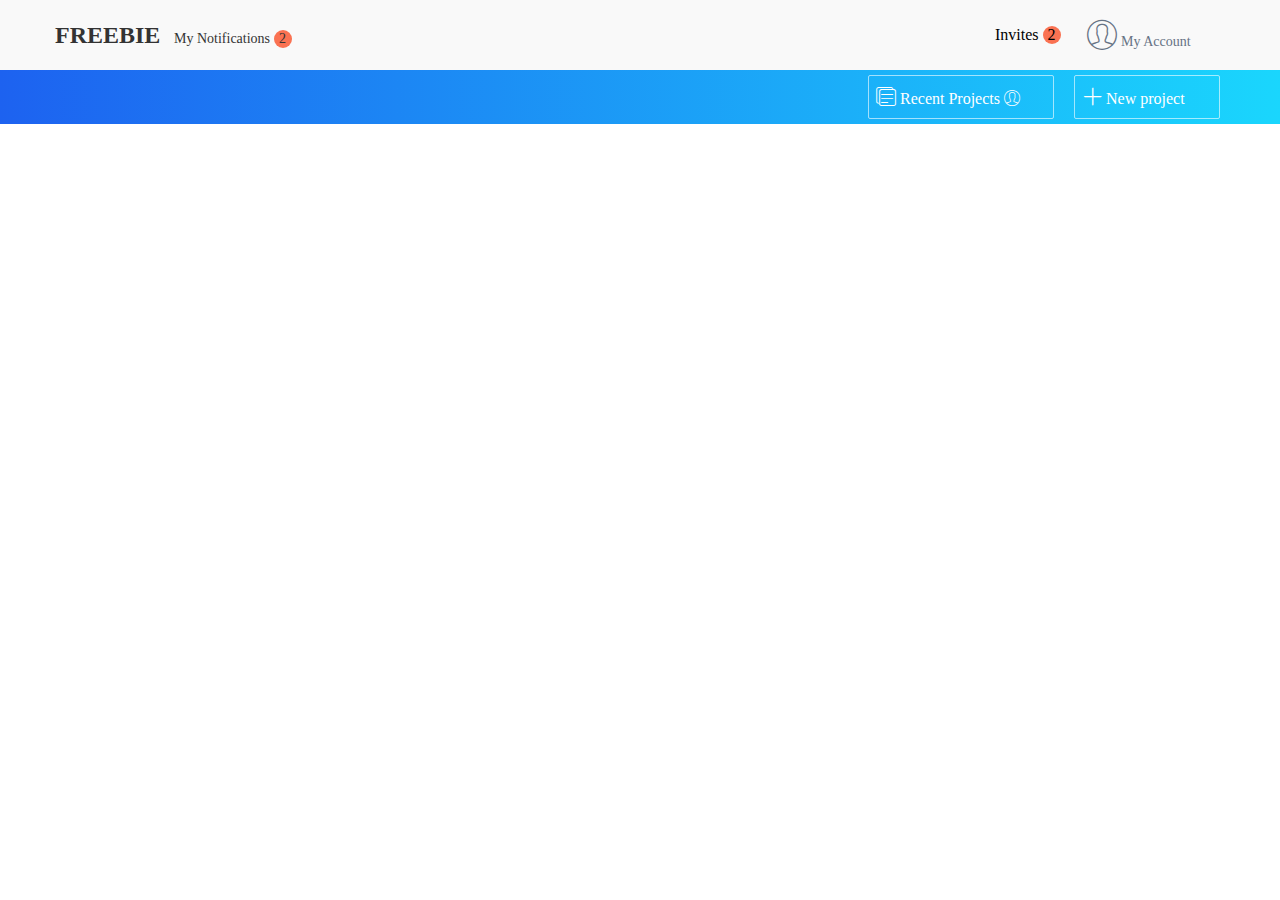
<file: 练习图片3/index.html>
<!DOCTYPE html>
<html lang="en">
<head>
    <meta charset="UTF-8">
    <meta name="viewport" content="width=device-width, initial-scale=1.0">
    <meta http-equiv="X-UA-Compatible" content="ie=edge">
    <link rel="stylesheet" type="text/css" href="./css/base.css">
    <link rel="stylesheet" type="text/css" href="./img/font-icon/iconfont.css">
    <link rel="stylesheet" type="text/css" href="./css/index.css">
    <title>Document</title>
</head>
<body>
   <div id="header">
    <div class="wrap">
        <div class="wrap-l">
            <p>
                <span class="title">
                    FREEBIE
                </span>
                <span class="mes">
                    <span>My Notifications</span>
                    <span class="mes-radius">2</span>
                </span>
            </p>
        </div>
        <div class="wrap-r">
            <div class="wrap-info">
                <span>Invites</span>
                <span class="radius">2</span>
            </div>
            <div class="wrap-login">
                <span><i class="iconfont icon-yonghu" style="font-size: 30px;"></i></span>
                <span>My Account</span>
                <span></span>
            </div>
            
        </div>
    </div>
   </div>
   <div id="content">
    <div class="box">
            <div class="box-r">
                <div class="br-l">
                    <span><i class="iconfont icon-buoumaotubiao25" style="font-size: 20px;"></i></span>
                    <span>Recent Projects</span>
                    <span><i class="iconfont icon-yonghu" ></i></span>
                </div>
                <div class="br-r">
                    <span><i class="iconfont icon-jia" style="font-size: 20px;"></i></span>
                    <span>New project</span>
                </div>
            </div>
    </div>
   </div>
    <div id="main"></div>
</body>
</html>
</file>
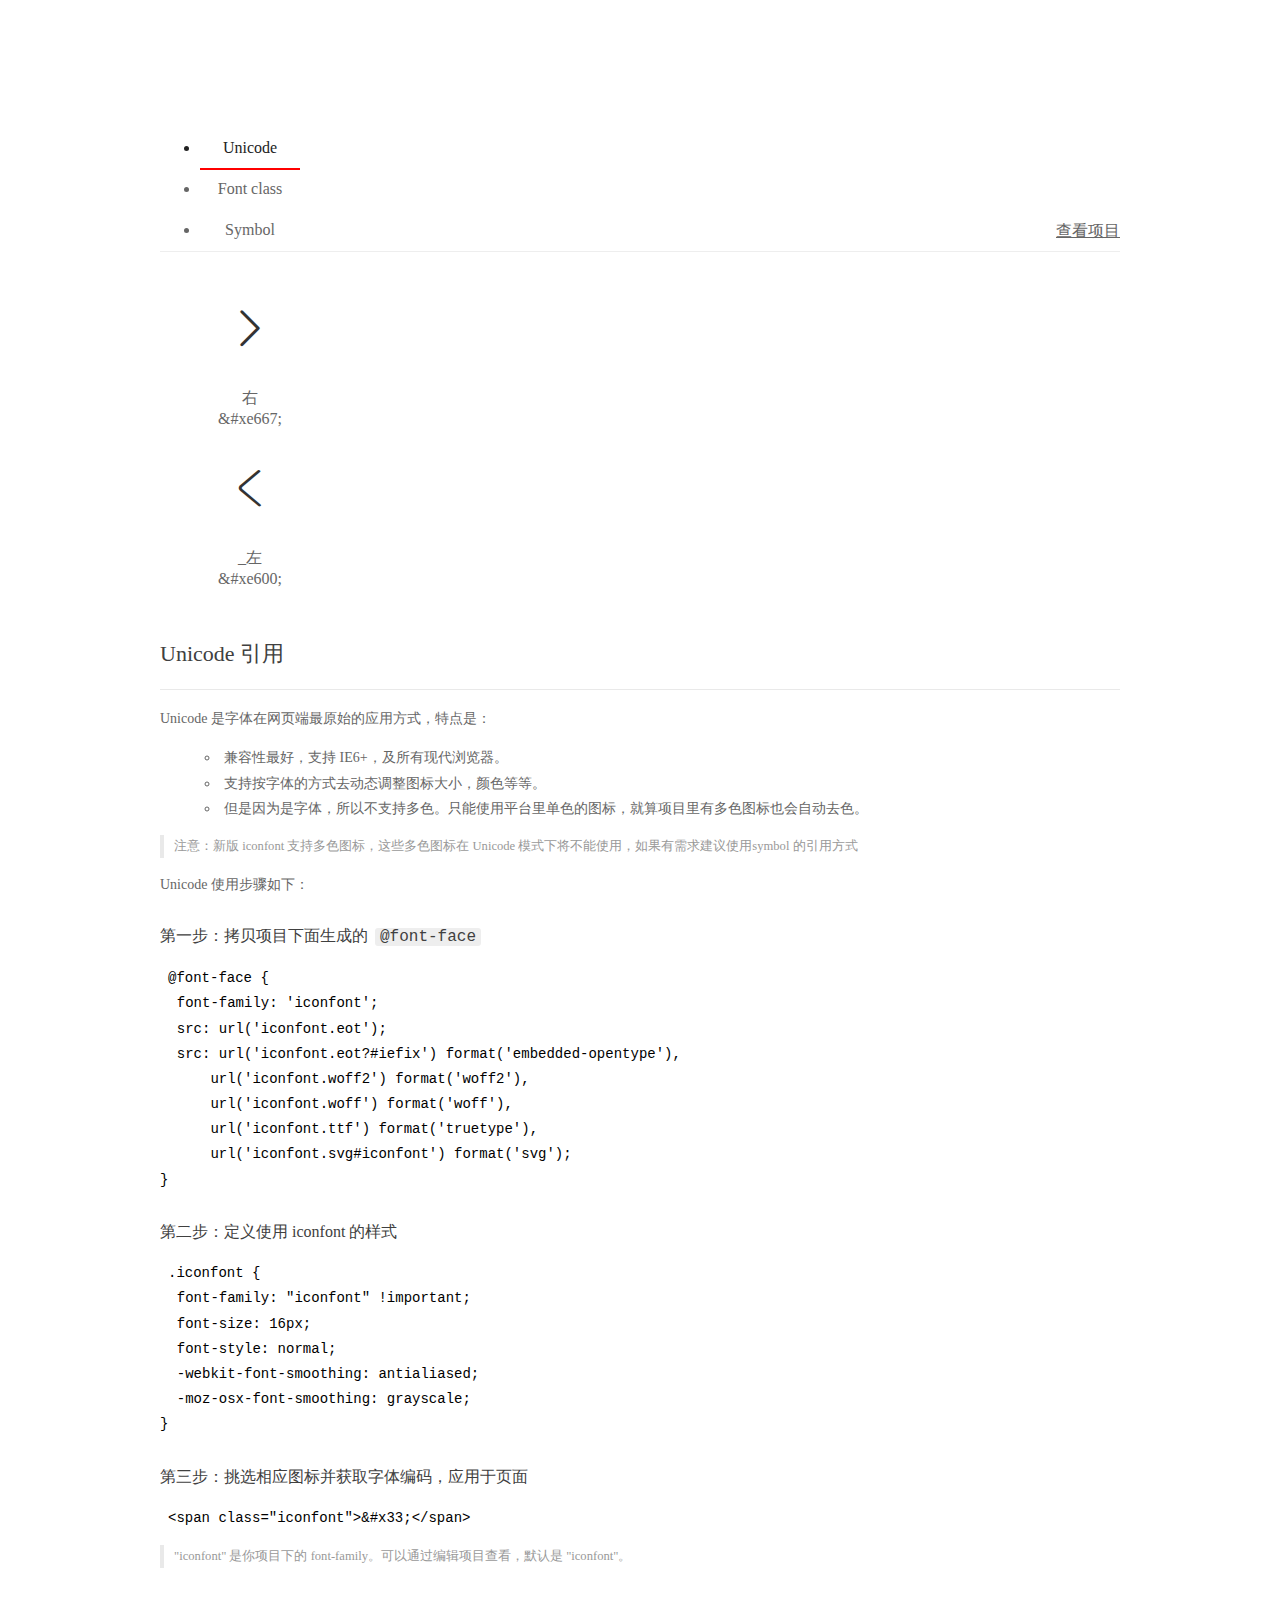
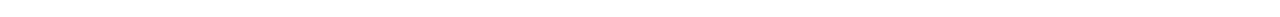
<file: 测试考核图片/img/font-icon/demo_index.html>
<!DOCTYPE html>
<html>
<head>
  <meta charset="utf-8"/>
  <title>IconFont Demo</title>
  <link rel="shortcut icon" href="https://gtms04.alicdn.com/tps/i4/TB1_oz6GVXXXXaFXpXXJDFnIXXX-64-64.ico" type="image/x-icon"/>
  <link rel="stylesheet" href="https://g.alicdn.com/thx/cube/1.3.2/cube.min.css">
  <link rel="stylesheet" href="demo.css">
  <link rel="stylesheet" href="iconfont.css">
  <script src="iconfont.js"></script>
  <!-- jQuery -->
  <script src="https://a1.alicdn.com/oss/uploads/2018/12/26/7bfddb60-08e8-11e9-9b04-53e73bb6408b.js"></script>
  <!-- 代码高亮 -->
  <script src="https://a1.alicdn.com/oss/uploads/2018/12/26/a3f714d0-08e6-11e9-8a15-ebf944d7534c.js"></script>
</head>
<body>
  <div class="main">
    <h1 class="logo"><a href="https://www.iconfont.cn/" title="iconfont 首页" target="_blank">&#xe86b;</a></h1>
    <div class="nav-tabs">
      <ul id="tabs" class="dib-box">
        <li class="dib active"><span>Unicode</span></li>
        <li class="dib"><span>Font class</span></li>
        <li class="dib"><span>Symbol</span></li>
      </ul>
      
      <a href="https://www.iconfont.cn/manage/index?manage_type=myprojects&projectId=1611191" target="_blank" class="nav-more">查看项目</a>
      
    </div>
    <div class="tab-container">
      <div class="content unicode" style="display: block;">
          <ul class="icon_lists dib-box">
          
            <li class="dib">
              <span class="icon iconfont">&#xe667;</span>
                <div class="name">右</div>
                <div class="code-name">&amp;#xe667;</div>
              </li>
          
            <li class="dib">
              <span class="icon iconfont">&#xe600;</span>
                <div class="name">_左</div>
                <div class="code-name">&amp;#xe600;</div>
              </li>
          
          </ul>
          <div class="article markdown">
          <h2 id="unicode-">Unicode 引用</h2>
          <hr>

          <p>Unicode 是字体在网页端最原始的应用方式，特点是：</p>
          <ul>
            <li>兼容性最好，支持 IE6+，及所有现代浏览器。</li>
            <li>支持按字体的方式去动态调整图标大小，颜色等等。</li>
            <li>但是因为是字体，所以不支持多色。只能使用平台里单色的图标，就算项目里有多色图标也会自动去色。</li>
          </ul>
          <blockquote>
            <p>注意：新版 iconfont 支持多色图标，这些多色图标在 Unicode 模式下将不能使用，如果有需求建议使用symbol 的引用方式</p>
          </blockquote>
          <p>Unicode 使用步骤如下：</p>
          <h3 id="-font-face">第一步：拷贝项目下面生成的 <code>@font-face</code></h3>
<pre><code class="language-css"
>@font-face {
  font-family: 'iconfont';
  src: url('iconfont.eot');
  src: url('iconfont.eot?#iefix') format('embedded-opentype'),
      url('iconfont.woff2') format('woff2'),
      url('iconfont.woff') format('woff'),
      url('iconfont.ttf') format('truetype'),
      url('iconfont.svg#iconfont') format('svg');
}
</code></pre>
          <h3 id="-iconfont-">第二步：定义使用 iconfont 的样式</h3>
<pre><code class="language-css"
>.iconfont {
  font-family: "iconfont" !important;
  font-size: 16px;
  font-style: normal;
  -webkit-font-smoothing: antialiased;
  -moz-osx-font-smoothing: grayscale;
}
</code></pre>
          <h3 id="-">第三步：挑选相应图标并获取字体编码，应用于页面</h3>
<pre>
<code class="language-html"
>&lt;span class="iconfont"&gt;&amp;#x33;&lt;/span&gt;
</code></pre>
          <blockquote>
            <p>"iconfont" 是你项目下的 font-family。可以通过编辑项目查看，默认是 "iconfont"。</p>
          </blockquote>
          </div>
      </div>
      <div class="content font-class">
        <ul class="icon_lists dib-box">
          
          <li class="dib">
            <span class="icon iconfont icon-you"></span>
            <div class="name">
              右
            </div>
            <div class="code-name">.icon-you
            </div>
          </li>
          
          <li class="dib">
            <span class="icon iconfont icon-_zuo-copy"></span>
            <div class="name">
              _左
            </div>
            <div class="code-name">.icon-_zuo-copy
            </div>
          </li>
          
        </ul>
        <div class="article markdown">
        <h2 id="font-class-">font-class 引用</h2>
        <hr>

        <p>font-class 是 Unicode 使用方式的一种变种，主要是解决 Unicode 书写不直观，语意不明确的问题。</p>
        <p>与 Unicode 使用方式相比，具有如下特点：</p>
        <ul>
          <li>兼容性良好，支持 IE8+，及所有现代浏览器。</li>
          <li>相比于 Unicode 语意明确，书写更直观。可以很容易分辨这个 icon 是什么。</li>
          <li>因为使用 class 来定义图标，所以当要替换图标时，只需要修改 class 里面的 Unicode 引用。</li>
          <li>不过因为本质上还是使用的字体，所以多色图标还是不支持的。</li>
        </ul>
        <p>使用步骤如下：</p>
        <h3 id="-fontclass-">第一步：引入项目下面生成的 fontclass 代码：</h3>
<pre><code class="language-html">&lt;link rel="stylesheet" href="./iconfont.css"&gt;
</code></pre>
        <h3 id="-">第二步：挑选相应图标并获取类名，应用于页面：</h3>
<pre><code class="language-html">&lt;span class="iconfont icon-xxx"&gt;&lt;/span&gt;
</code></pre>
        <blockquote>
          <p>"
            iconfont" 是你项目下的 font-family。可以通过编辑项目查看，默认是 "iconfont"。</p>
        </blockquote>
      </div>
      </div>
      <div class="content symbol">
          <ul class="icon_lists dib-box">
          
            <li class="dib">
                <svg class="icon svg-icon" aria-hidden="true">
                  <use xlink:href="#icon-you"></use>
                </svg>
                <div class="name">右</div>
                <div class="code-name">#icon-you</div>
            </li>
          
            <li class="dib">
                <svg class="icon svg-icon" aria-hidden="true">
                  <use xlink:href="#icon-_zuo-copy"></use>
                </svg>
                <div class="name">_左</div>
                <div class="code-name">#icon-_zuo-copy</div>
            </li>
          
          </ul>
          <div class="article markdown">
          <h2 id="symbol-">Symbol 引用</h2>
          <hr>

          <p>这是一种全新的使用方式，应该说这才是未来的主流，也是平台目前推荐的用法。相关介绍可以参考这篇<a href="">文章</a>
            这种用法其实是做了一个 SVG 的集合，与另外两种相比具有如下特点：</p>
          <ul>
            <li>支持多色图标了，不再受单色限制。</li>
            <li>通过一些技巧，支持像字体那样，通过 <code>font-size</code>, <code>color</code> 来调整样式。</li>
            <li>兼容性较差，支持 IE9+，及现代浏览器。</li>
            <li>浏览器渲染 SVG 的性能一般，还不如 png。</li>
          </ul>
          <p>使用步骤如下：</p>
          <h3 id="-symbol-">第一步：引入项目下面生成的 symbol 代码：</h3>
<pre><code class="language-html">&lt;script src="./iconfont.js"&gt;&lt;/script&gt;
</code></pre>
          <h3 id="-css-">第二步：加入通用 CSS 代码（引入一次就行）：</h3>
<pre><code class="language-html">&lt;style&gt;
.icon {
  width: 1em;
  height: 1em;
  vertical-align: -0.15em;
  fill: currentColor;
  overflow: hidden;
}
&lt;/style&gt;
</code></pre>
          <h3 id="-">第三步：挑选相应图标并获取类名，应用于页面：</h3>
<pre><code class="language-html">&lt;svg class="icon" aria-hidden="true"&gt;
  &lt;use xlink:href="#icon-xxx"&gt;&lt;/use&gt;
&lt;/svg&gt;
</code></pre>
          </div>
      </div>

    </div>
  </div>
  <script>
  $(document).ready(function () {
      $('.tab-container .content:first').show()

      $('#tabs li').click(function (e) {
        var tabContent = $('.tab-container .content')
        var index = $(this).index()

        if ($(this).hasClass('active')) {
          return
        } else {
          $('#tabs li').removeClass('active')
          $(this).addClass('active')

          tabContent.hide().eq(index).fadeIn()
        }
      })
    })
  </script>
</body>
</html>
</file>
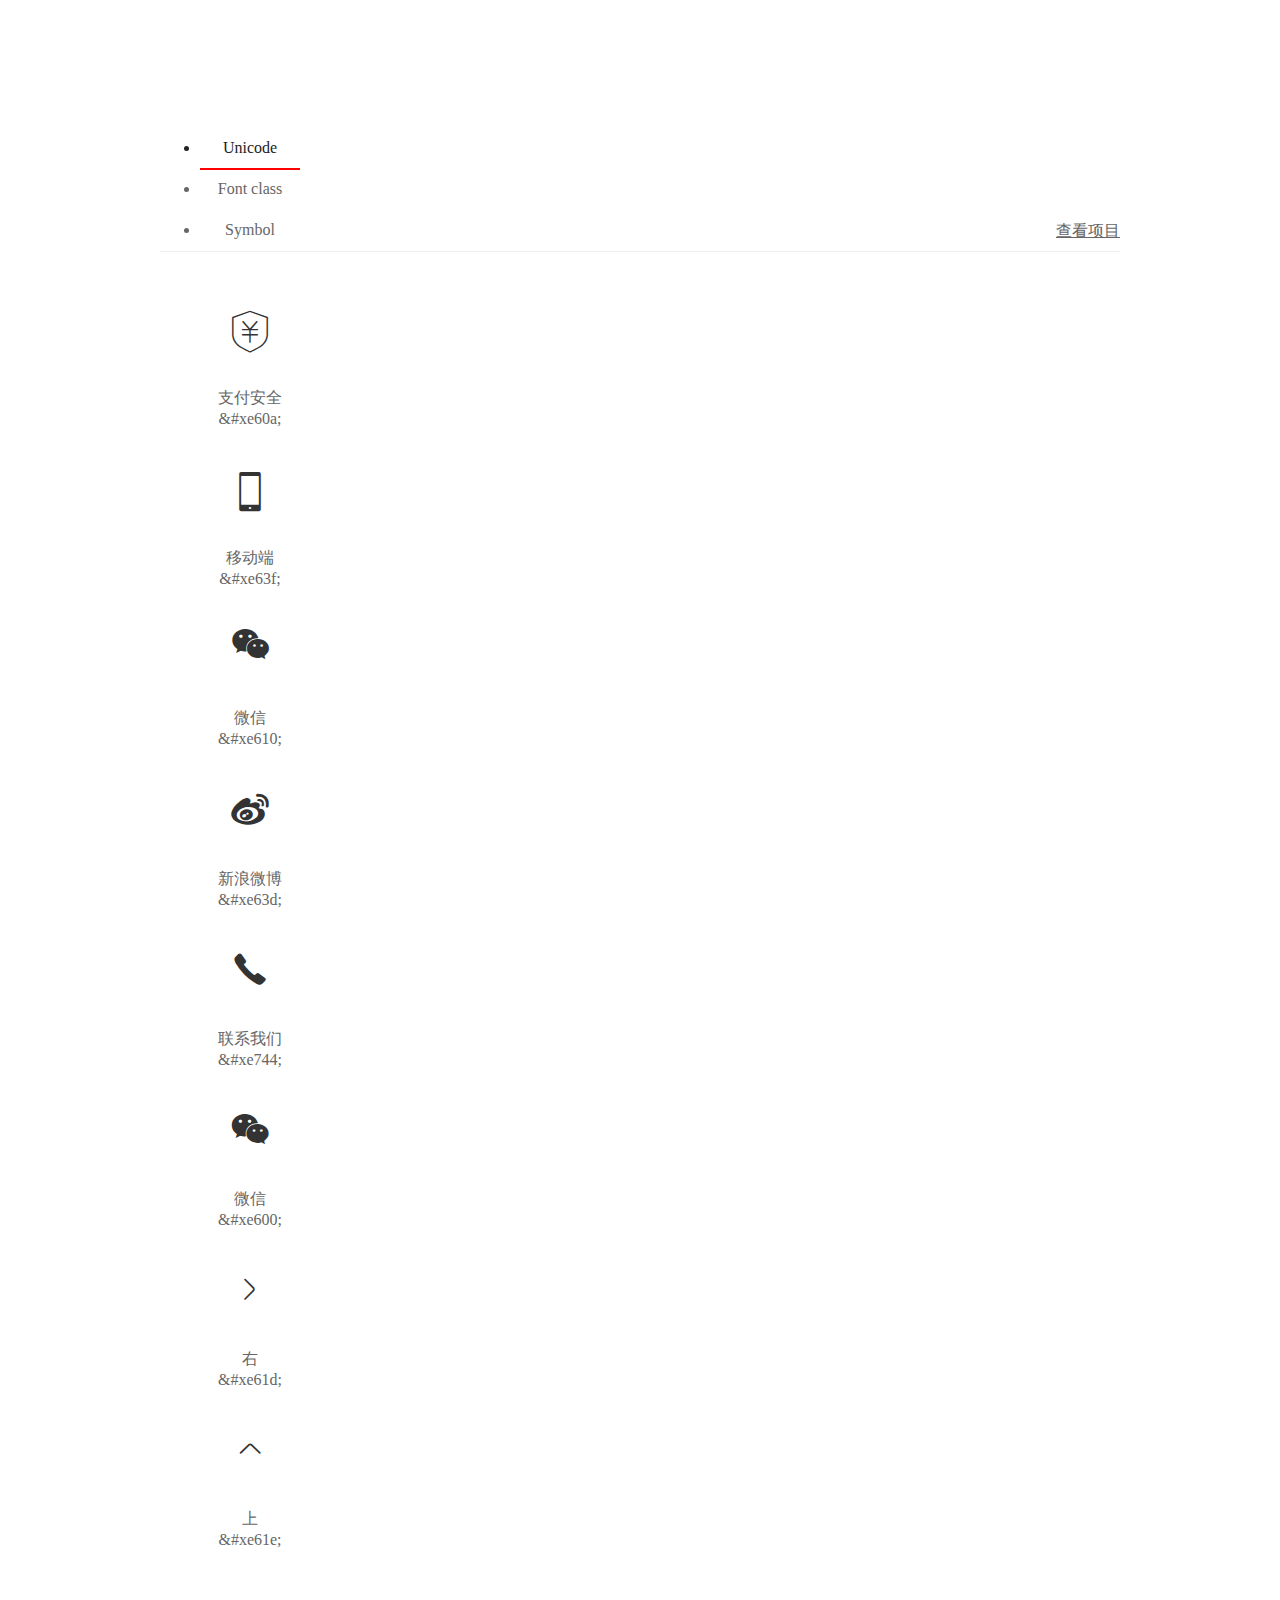
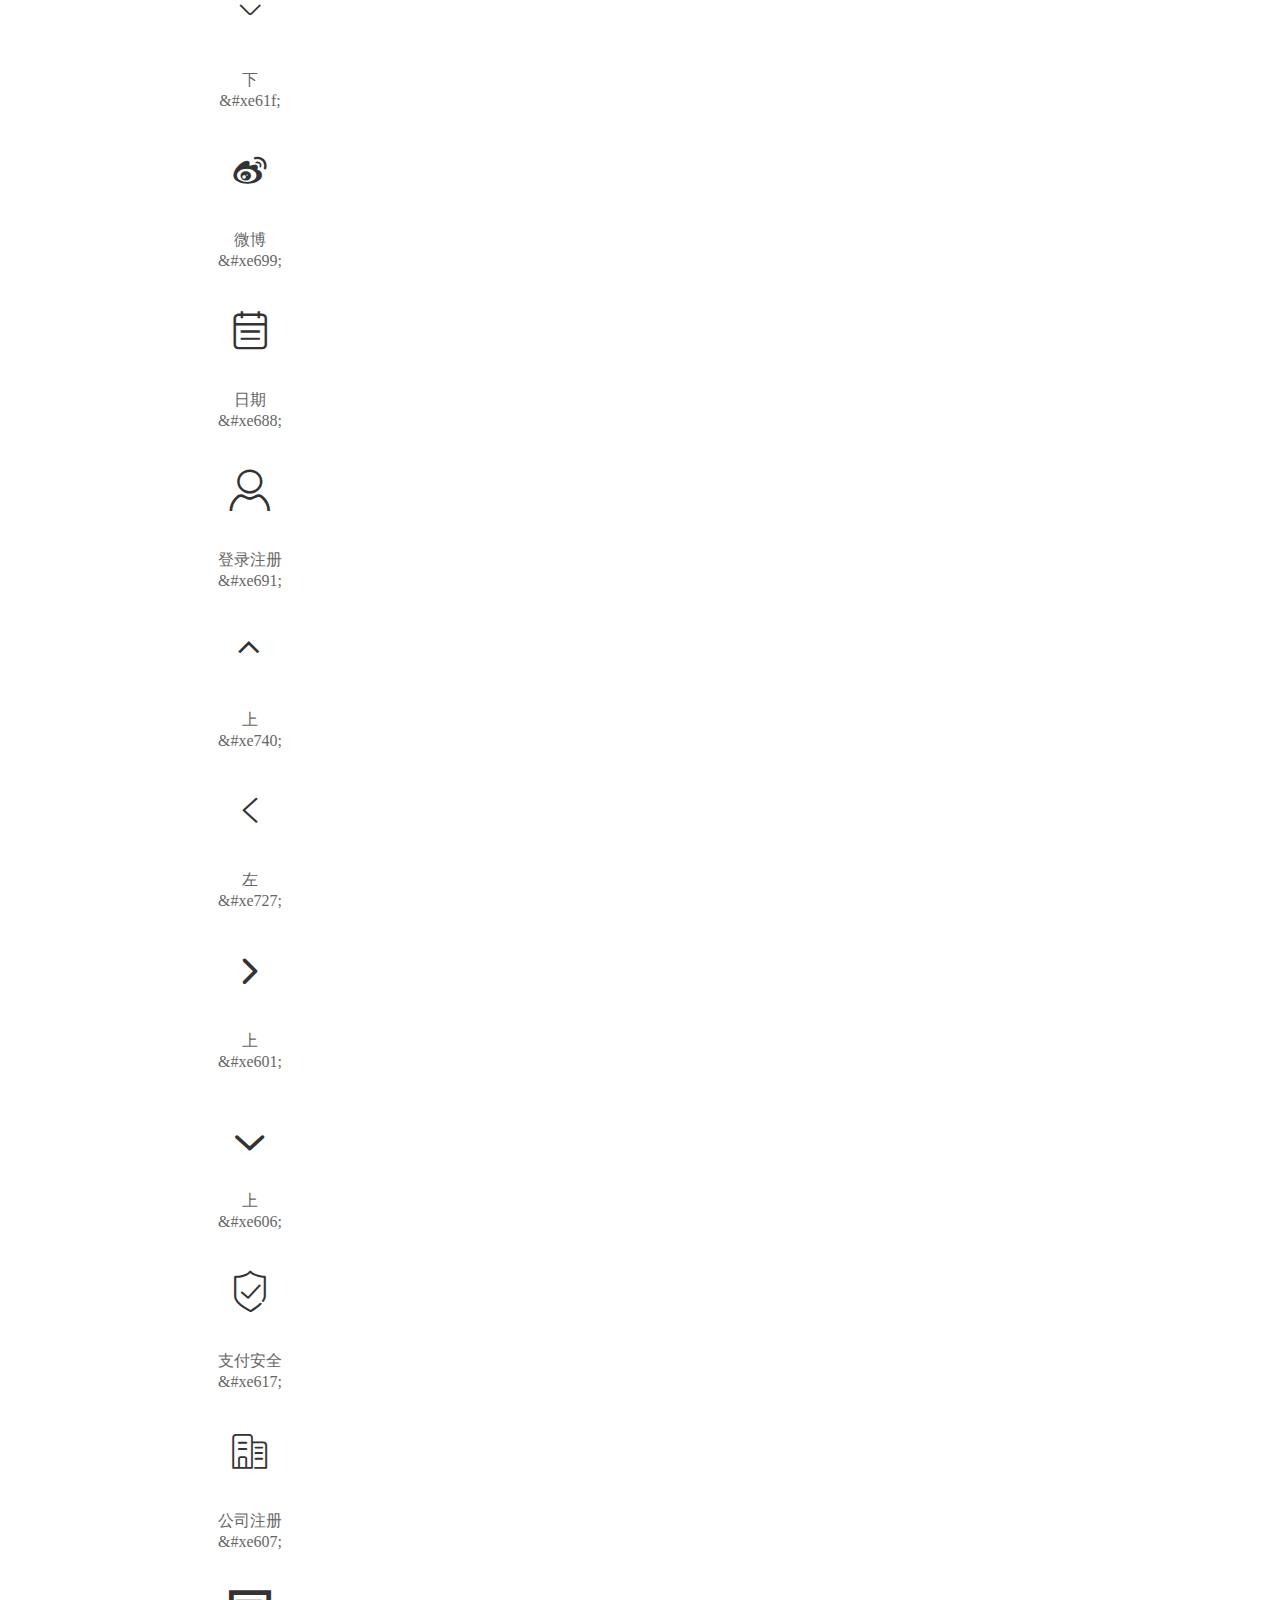
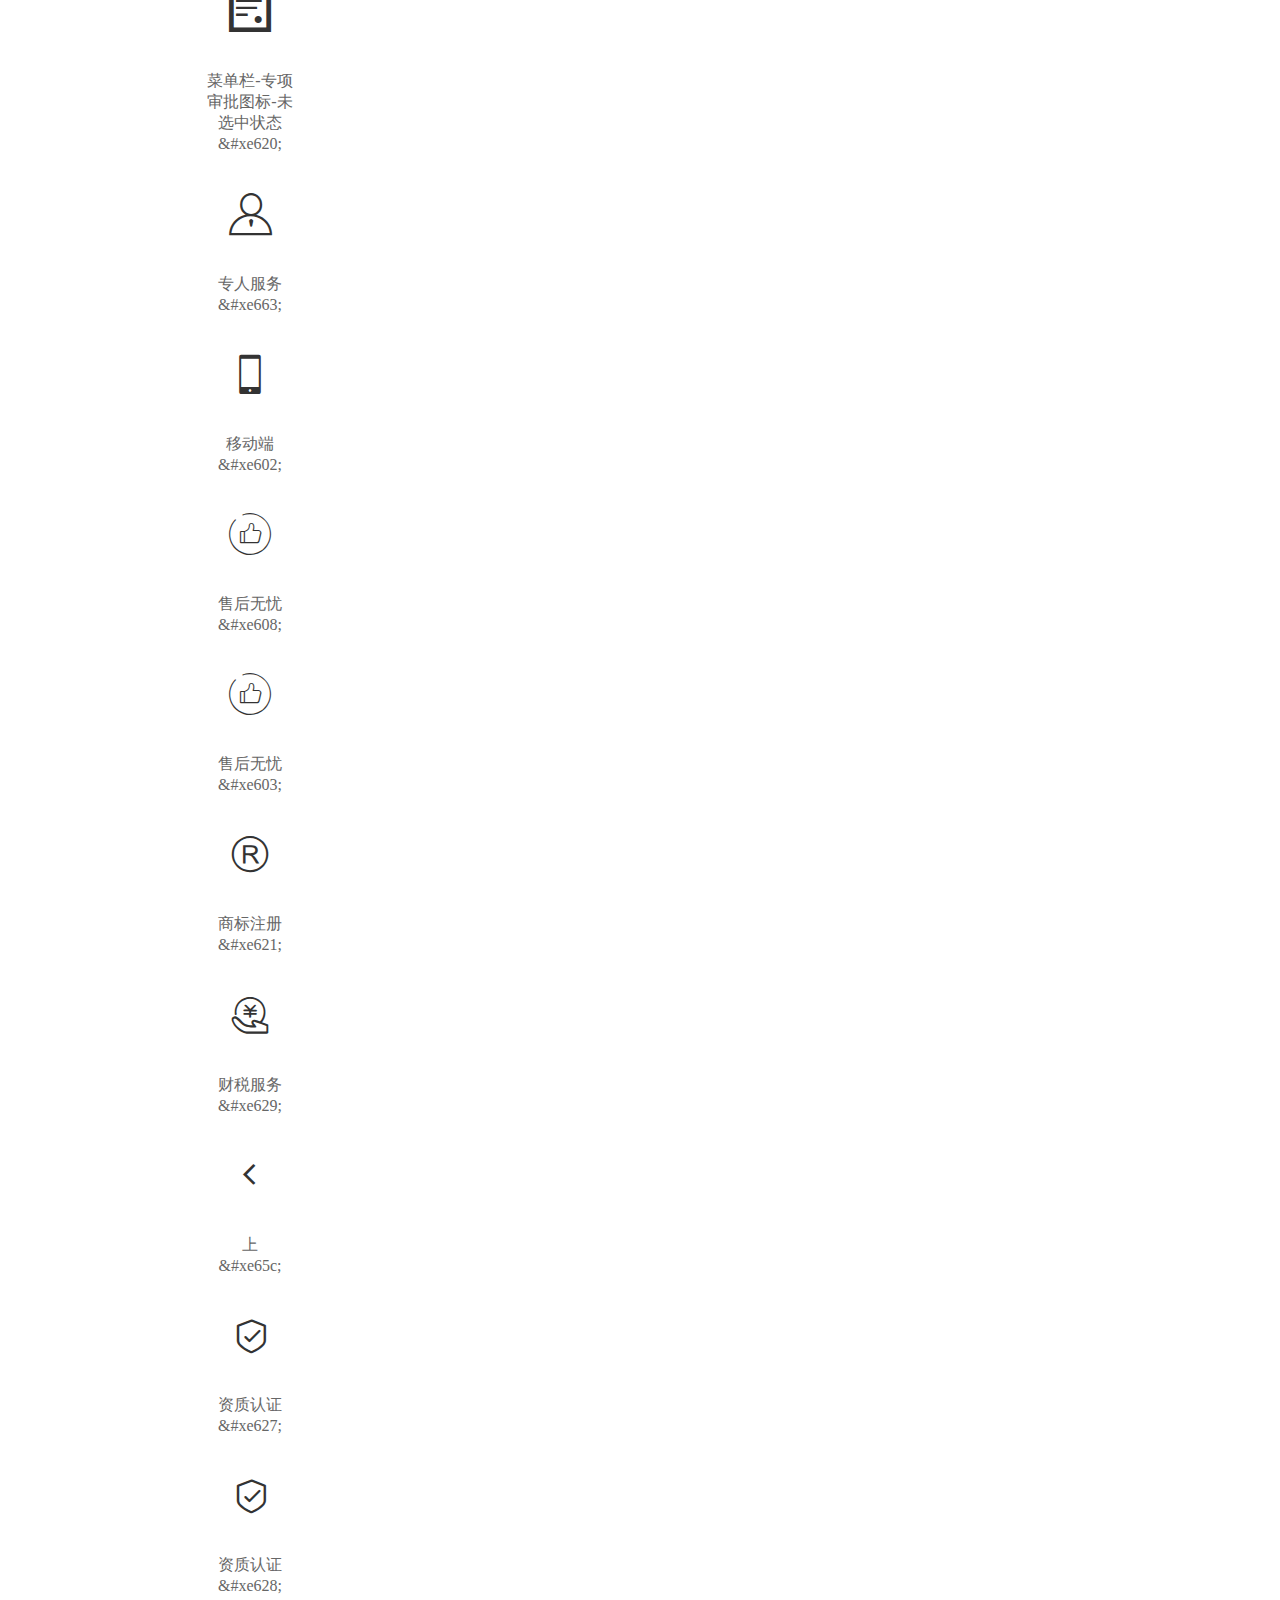
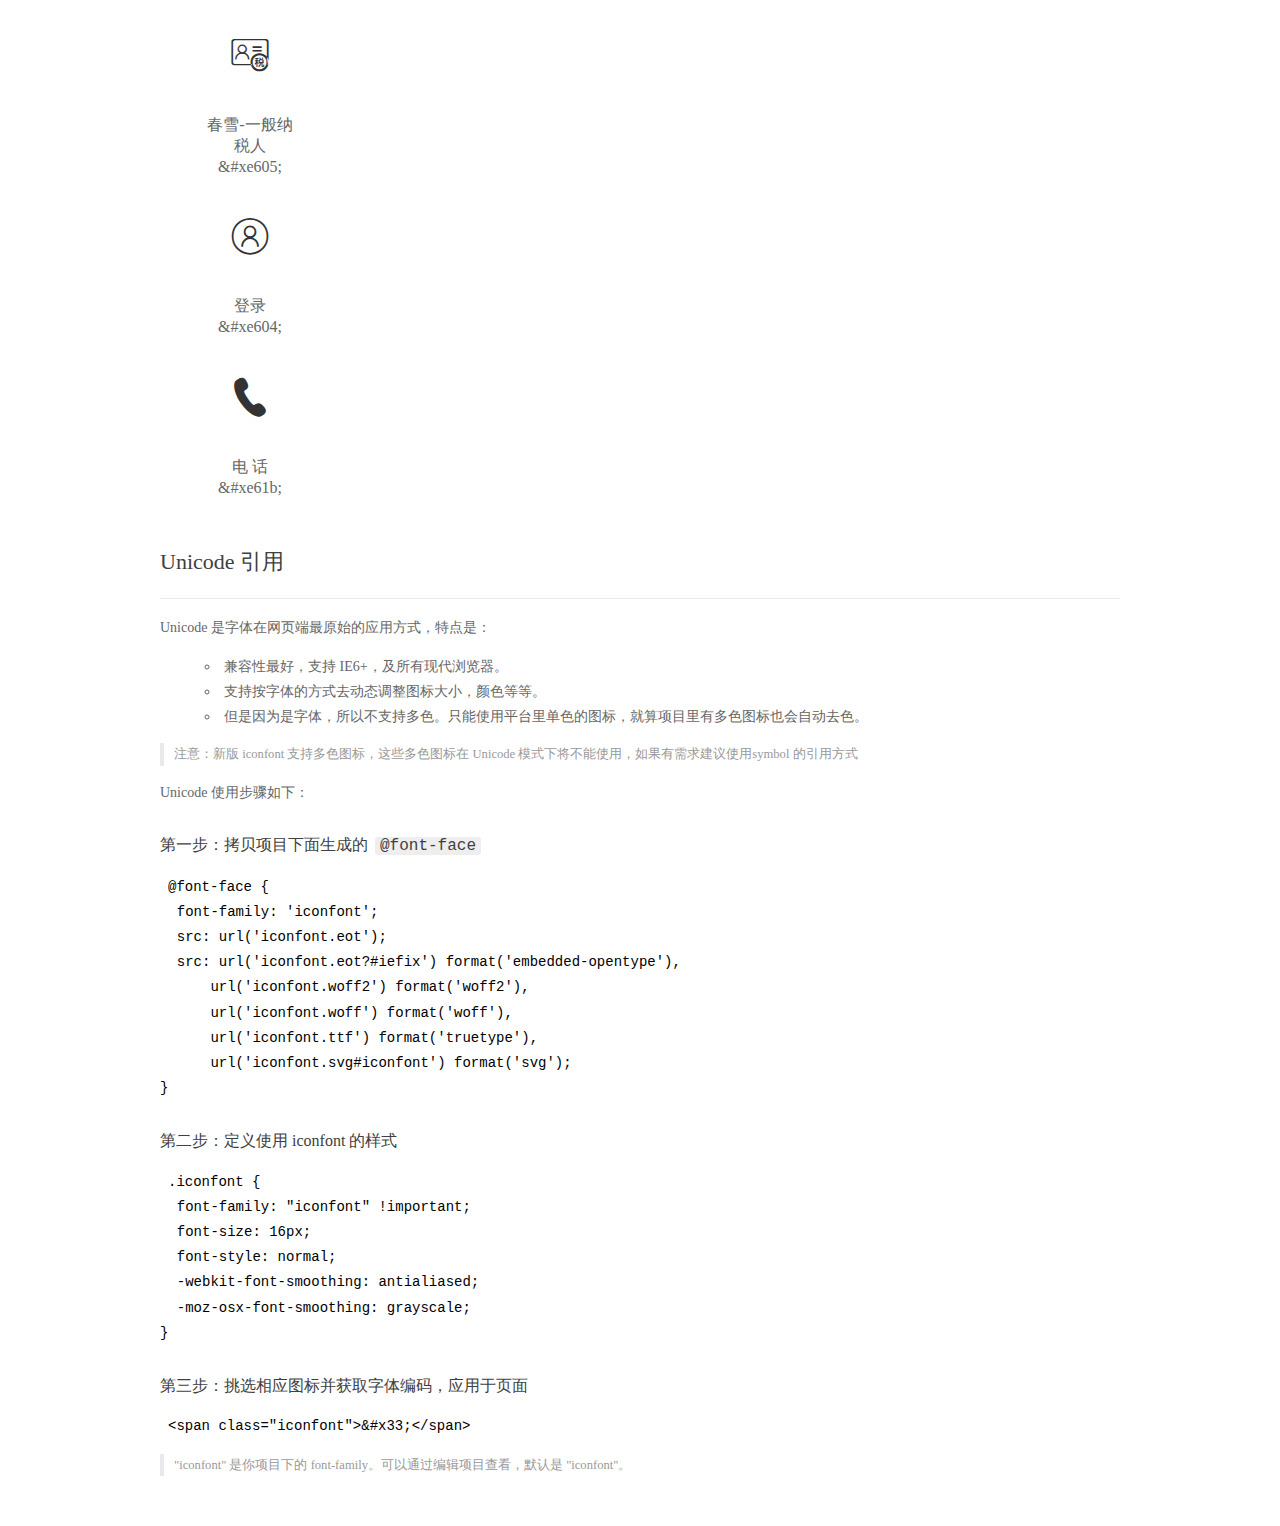
<file: 练习图片2/img/font-icon/demo_index.html>
<!DOCTYPE html>
<html>
<head>
  <meta charset="utf-8"/>
  <title>IconFont Demo</title>
  <link rel="shortcut icon" href="https://gtms04.alicdn.com/tps/i4/TB1_oz6GVXXXXaFXpXXJDFnIXXX-64-64.ico" type="image/x-icon"/>
  <link rel="stylesheet" href="https://g.alicdn.com/thx/cube/1.3.2/cube.min.css">
  <link rel="stylesheet" href="demo.css">
  <link rel="stylesheet" href="iconfont.css">
  <script src="iconfont.js"></script>
  <!-- jQuery -->
  <script src="https://a1.alicdn.com/oss/uploads/2018/12/26/7bfddb60-08e8-11e9-9b04-53e73bb6408b.js"></script>
  <!-- 代码高亮 -->
  <script src="https://a1.alicdn.com/oss/uploads/2018/12/26/a3f714d0-08e6-11e9-8a15-ebf944d7534c.js"></script>
</head>
<body>
  <div class="main">
    <h1 class="logo"><a href="https://www.iconfont.cn/" title="iconfont 首页" target="_blank">&#xe86b;</a></h1>
    <div class="nav-tabs">
      <ul id="tabs" class="dib-box">
        <li class="dib active"><span>Unicode</span></li>
        <li class="dib"><span>Font class</span></li>
        <li class="dib"><span>Symbol</span></li>
      </ul>
      
      <a href="https://www.iconfont.cn/manage/index?manage_type=myprojects&projectId=1598919" target="_blank" class="nav-more">查看项目</a>
      
    </div>
    <div class="tab-container">
      <div class="content unicode" style="display: block;">
          <ul class="icon_lists dib-box">
          
            <li class="dib">
              <span class="icon iconfont">&#xe60a;</span>
                <div class="name">支付安全</div>
                <div class="code-name">&amp;#xe60a;</div>
              </li>
          
            <li class="dib">
              <span class="icon iconfont">&#xe63f;</span>
                <div class="name">移动端</div>
                <div class="code-name">&amp;#xe63f;</div>
              </li>
          
            <li class="dib">
              <span class="icon iconfont">&#xe610;</span>
                <div class="name">微信</div>
                <div class="code-name">&amp;#xe610;</div>
              </li>
          
            <li class="dib">
              <span class="icon iconfont">&#xe63d;</span>
                <div class="name">新浪微博</div>
                <div class="code-name">&amp;#xe63d;</div>
              </li>
          
            <li class="dib">
              <span class="icon iconfont">&#xe744;</span>
                <div class="name">联系我们</div>
                <div class="code-name">&amp;#xe744;</div>
              </li>
          
            <li class="dib">
              <span class="icon iconfont">&#xe600;</span>
                <div class="name">微信</div>
                <div class="code-name">&amp;#xe600;</div>
              </li>
          
            <li class="dib">
              <span class="icon iconfont">&#xe61d;</span>
                <div class="name">右</div>
                <div class="code-name">&amp;#xe61d;</div>
              </li>
          
            <li class="dib">
              <span class="icon iconfont">&#xe61e;</span>
                <div class="name">上</div>
                <div class="code-name">&amp;#xe61e;</div>
              </li>
          
            <li class="dib">
              <span class="icon iconfont">&#xe61f;</span>
                <div class="name">下</div>
                <div class="code-name">&amp;#xe61f;</div>
              </li>
          
            <li class="dib">
              <span class="icon iconfont">&#xe699;</span>
                <div class="name">微博</div>
                <div class="code-name">&amp;#xe699;</div>
              </li>
          
            <li class="dib">
              <span class="icon iconfont">&#xe688;</span>
                <div class="name">日期</div>
                <div class="code-name">&amp;#xe688;</div>
              </li>
          
            <li class="dib">
              <span class="icon iconfont">&#xe691;</span>
                <div class="name">登录注册</div>
                <div class="code-name">&amp;#xe691;</div>
              </li>
          
            <li class="dib">
              <span class="icon iconfont">&#xe740;</span>
                <div class="name">上</div>
                <div class="code-name">&amp;#xe740;</div>
              </li>
          
            <li class="dib">
              <span class="icon iconfont">&#xe727;</span>
                <div class="name">左</div>
                <div class="code-name">&amp;#xe727;</div>
              </li>
          
            <li class="dib">
              <span class="icon iconfont">&#xe601;</span>
                <div class="name">上</div>
                <div class="code-name">&amp;#xe601;</div>
              </li>
          
            <li class="dib">
              <span class="icon iconfont">&#xe606;</span>
                <div class="name">上</div>
                <div class="code-name">&amp;#xe606;</div>
              </li>
          
            <li class="dib">
              <span class="icon iconfont">&#xe617;</span>
                <div class="name">支付安全</div>
                <div class="code-name">&amp;#xe617;</div>
              </li>
          
            <li class="dib">
              <span class="icon iconfont">&#xe607;</span>
                <div class="name">公司注册</div>
                <div class="code-name">&amp;#xe607;</div>
              </li>
          
            <li class="dib">
              <span class="icon iconfont">&#xe620;</span>
                <div class="name">菜单栏-专项审批图标-未选中状态</div>
                <div class="code-name">&amp;#xe620;</div>
              </li>
          
            <li class="dib">
              <span class="icon iconfont">&#xe663;</span>
                <div class="name">专人服务</div>
                <div class="code-name">&amp;#xe663;</div>
              </li>
          
            <li class="dib">
              <span class="icon iconfont">&#xe602;</span>
                <div class="name">移动端</div>
                <div class="code-name">&amp;#xe602;</div>
              </li>
          
            <li class="dib">
              <span class="icon iconfont">&#xe608;</span>
                <div class="name">售后无忧</div>
                <div class="code-name">&amp;#xe608;</div>
              </li>
          
            <li class="dib">
              <span class="icon iconfont">&#xe603;</span>
                <div class="name">售后无忧</div>
                <div class="code-name">&amp;#xe603;</div>
              </li>
          
            <li class="dib">
              <span class="icon iconfont">&#xe621;</span>
                <div class="name">商标注册</div>
                <div class="code-name">&amp;#xe621;</div>
              </li>
          
            <li class="dib">
              <span class="icon iconfont">&#xe629;</span>
                <div class="name">财税服务</div>
                <div class="code-name">&amp;#xe629;</div>
              </li>
          
            <li class="dib">
              <span class="icon iconfont">&#xe65c;</span>
                <div class="name">上</div>
                <div class="code-name">&amp;#xe65c;</div>
              </li>
          
            <li class="dib">
              <span class="icon iconfont">&#xe627;</span>
                <div class="name">资质认证</div>
                <div class="code-name">&amp;#xe627;</div>
              </li>
          
            <li class="dib">
              <span class="icon iconfont">&#xe628;</span>
                <div class="name">资质认证</div>
                <div class="code-name">&amp;#xe628;</div>
              </li>
          
            <li class="dib">
              <span class="icon iconfont">&#xe605;</span>
                <div class="name">春雪-一般纳税人</div>
                <div class="code-name">&amp;#xe605;</div>
              </li>
          
            <li class="dib">
              <span class="icon iconfont">&#xe604;</span>
                <div class="name">登录</div>
                <div class="code-name">&amp;#xe604;</div>
              </li>
          
            <li class="dib">
              <span class="icon iconfont">&#xe61b;</span>
                <div class="name">电  话</div>
                <div class="code-name">&amp;#xe61b;</div>
              </li>
          
          </ul>
          <div class="article markdown">
          <h2 id="unicode-">Unicode 引用</h2>
          <hr>

          <p>Unicode 是字体在网页端最原始的应用方式，特点是：</p>
          <ul>
            <li>兼容性最好，支持 IE6+，及所有现代浏览器。</li>
            <li>支持按字体的方式去动态调整图标大小，颜色等等。</li>
            <li>但是因为是字体，所以不支持多色。只能使用平台里单色的图标，就算项目里有多色图标也会自动去色。</li>
          </ul>
          <blockquote>
            <p>注意：新版 iconfont 支持多色图标，这些多色图标在 Unicode 模式下将不能使用，如果有需求建议使用symbol 的引用方式</p>
          </blockquote>
          <p>Unicode 使用步骤如下：</p>
          <h3 id="-font-face">第一步：拷贝项目下面生成的 <code>@font-face</code></h3>
<pre><code class="language-css"
>@font-face {
  font-family: 'iconfont';
  src: url('iconfont.eot');
  src: url('iconfont.eot?#iefix') format('embedded-opentype'),
      url('iconfont.woff2') format('woff2'),
      url('iconfont.woff') format('woff'),
      url('iconfont.ttf') format('truetype'),
      url('iconfont.svg#iconfont') format('svg');
}
</code></pre>
          <h3 id="-iconfont-">第二步：定义使用 iconfont 的样式</h3>
<pre><code class="language-css"
>.iconfont {
  font-family: "iconfont" !important;
  font-size: 16px;
  font-style: normal;
  -webkit-font-smoothing: antialiased;
  -moz-osx-font-smoothing: grayscale;
}
</code></pre>
          <h3 id="-">第三步：挑选相应图标并获取字体编码，应用于页面</h3>
<pre>
<code class="language-html"
>&lt;span class="iconfont"&gt;&amp;#x33;&lt;/span&gt;
</code></pre>
          <blockquote>
            <p>"iconfont" 是你项目下的 font-family。可以通过编辑项目查看，默认是 "iconfont"。</p>
          </blockquote>
          </div>
      </div>
      <div class="content font-class">
        <ul class="icon_lists dib-box">
          
          <li class="dib">
            <span class="icon iconfont icon-zhifuanquan1"></span>
            <div class="name">
              支付安全
            </div>
            <div class="code-name">.icon-zhifuanquan1
            </div>
          </li>
          
          <li class="dib">
            <span class="icon iconfont icon-yidongduan"></span>
            <div class="name">
              移动端
            </div>
            <div class="code-name">.icon-yidongduan
            </div>
          </li>
          
          <li class="dib">
            <span class="icon iconfont icon-icon"></span>
            <div class="name">
              微信
            </div>
            <div class="code-name">.icon-icon
            </div>
          </li>
          
          <li class="dib">
            <span class="icon iconfont icon-weibo1"></span>
            <div class="name">
              新浪微博
            </div>
            <div class="code-name">.icon-weibo1
            </div>
          </li>
          
          <li class="dib">
            <span class="icon iconfont icon-lianxiwomen"></span>
            <div class="name">
              联系我们
            </div>
            <div class="code-name">.icon-lianxiwomen
            </div>
          </li>
          
          <li class="dib">
            <span class="icon iconfont icon-weixin-copy"></span>
            <div class="name">
              微信
            </div>
            <div class="code-name">.icon-weixin-copy
            </div>
          </li>
          
          <li class="dib">
            <span class="icon iconfont icon-you"></span>
            <div class="name">
              右
            </div>
            <div class="code-name">.icon-you
            </div>
          </li>
          
          <li class="dib">
            <span class="icon iconfont icon-shang"></span>
            <div class="name">
              上
            </div>
            <div class="code-name">.icon-shang
            </div>
          </li>
          
          <li class="dib">
            <span class="icon iconfont icon-xia"></span>
            <div class="name">
              下
            </div>
            <div class="code-name">.icon-xia
            </div>
          </li>
          
          <li class="dib">
            <span class="icon iconfont icon-weibo"></span>
            <div class="name">
              微博
            </div>
            <div class="code-name">.icon-weibo
            </div>
          </li>
          
          <li class="dib">
            <span class="icon iconfont icon-riqi"></span>
            <div class="name">
              日期
            </div>
            <div class="code-name">.icon-riqi
            </div>
          </li>
          
          <li class="dib">
            <span class="icon iconfont icon-dengluzhuce"></span>
            <div class="name">
              登录注册
            </div>
            <div class="code-name">.icon-dengluzhuce
            </div>
          </li>
          
          <li class="dib">
            <span class="icon iconfont icon-shang1"></span>
            <div class="name">
              上
            </div>
            <div class="code-name">.icon-shang1
            </div>
          </li>
          
          <li class="dib">
            <span class="icon iconfont icon-icon--"></span>
            <div class="name">
              左
            </div>
            <div class="code-name">.icon-icon--
            </div>
          </li>
          
          <li class="dib">
            <span class="icon iconfont icon-houdongfangiconfont22"></span>
            <div class="name">
              上
            </div>
            <div class="code-name">.icon-houdongfangiconfont22
            </div>
          </li>
          
          <li class="dib">
            <span class="icon iconfont icon-shang2"></span>
            <div class="name">
              上
            </div>
            <div class="code-name">.icon-shang2
            </div>
          </li>
          
          <li class="dib">
            <span class="icon iconfont icon-zhifuanquan"></span>
            <div class="name">
              支付安全
            </div>
            <div class="code-name">.icon-zhifuanquan
            </div>
          </li>
          
          <li class="dib">
            <span class="icon iconfont icon-gongsizhuce"></span>
            <div class="name">
              公司注册
            </div>
            <div class="code-name">.icon-gongsizhuce
            </div>
          </li>
          
          <li class="dib">
            <span class="icon iconfont icon-caidanlan-zhuanxiangshenpitubiao-weixuanzhongzhuangtai"></span>
            <div class="name">
              菜单栏-专项审批图标-未选中状态
            </div>
            <div class="code-name">.icon-caidanlan-zhuanxiangshenpitubiao-weixuanzhongzhuangtai
            </div>
          </li>
          
          <li class="dib">
            <span class="icon iconfont icon-zhuanrenfuwu"></span>
            <div class="name">
              专人服务
            </div>
            <div class="code-name">.icon-zhuanrenfuwu
            </div>
          </li>
          
          <li class="dib">
            <span class="icon iconfont icon-yidongduan4"></span>
            <div class="name">
              移动端
            </div>
            <div class="code-name">.icon-yidongduan4
            </div>
          </li>
          
          <li class="dib">
            <span class="icon iconfont icon-shouhouwuyou1"></span>
            <div class="name">
              售后无忧
            </div>
            <div class="code-name">.icon-shouhouwuyou1
            </div>
          </li>
          
          <li class="dib">
            <span class="icon iconfont icon-shouhouwuyou"></span>
            <div class="name">
              售后无忧
            </div>
            <div class="code-name">.icon-shouhouwuyou
            </div>
          </li>
          
          <li class="dib">
            <span class="icon iconfont icon-shangbiaozhuce"></span>
            <div class="name">
              商标注册
            </div>
            <div class="code-name">.icon-shangbiaozhuce
            </div>
          </li>
          
          <li class="dib">
            <span class="icon iconfont icon-caishuifuwu"></span>
            <div class="name">
              财税服务
            </div>
            <div class="code-name">.icon-caishuifuwu
            </div>
          </li>
          
          <li class="dib">
            <span class="icon iconfont icon-shang-copy-copy"></span>
            <div class="name">
              上
            </div>
            <div class="code-name">.icon-shang-copy-copy
            </div>
          </li>
          
          <li class="dib">
            <span class="icon iconfont icon-zizhirenzheng"></span>
            <div class="name">
              资质认证
            </div>
            <div class="code-name">.icon-zizhirenzheng
            </div>
          </li>
          
          <li class="dib">
            <span class="icon iconfont icon-zizhirenzheng1"></span>
            <div class="name">
              资质认证
            </div>
            <div class="code-name">.icon-zizhirenzheng1
            </div>
          </li>
          
          <li class="dib">
            <span class="icon iconfont icon-chunxueicon-"></span>
            <div class="name">
              春雪-一般纳税人
            </div>
            <div class="code-name">.icon-chunxueicon-
            </div>
          </li>
          
          <li class="dib">
            <span class="icon iconfont icon-denglu"></span>
            <div class="name">
              登录
            </div>
            <div class="code-name">.icon-denglu
            </div>
          </li>
          
          <li class="dib">
            <span class="icon iconfont icon-dianhua"></span>
            <div class="name">
              电  话
            </div>
            <div class="code-name">.icon-dianhua
            </div>
          </li>
          
        </ul>
        <div class="article markdown">
        <h2 id="font-class-">font-class 引用</h2>
        <hr>

        <p>font-class 是 Unicode 使用方式的一种变种，主要是解决 Unicode 书写不直观，语意不明确的问题。</p>
        <p>与 Unicode 使用方式相比，具有如下特点：</p>
        <ul>
          <li>兼容性良好，支持 IE8+，及所有现代浏览器。</li>
          <li>相比于 Unicode 语意明确，书写更直观。可以很容易分辨这个 icon 是什么。</li>
          <li>因为使用 class 来定义图标，所以当要替换图标时，只需要修改 class 里面的 Unicode 引用。</li>
          <li>不过因为本质上还是使用的字体，所以多色图标还是不支持的。</li>
        </ul>
        <p>使用步骤如下：</p>
        <h3 id="-fontclass-">第一步：引入项目下面生成的 fontclass 代码：</h3>
<pre><code class="language-html">&lt;link rel="stylesheet" href="./iconfont.css"&gt;
</code></pre>
        <h3 id="-">第二步：挑选相应图标并获取类名，应用于页面：</h3>
<pre><code class="language-html">&lt;span class="iconfont icon-xxx"&gt;&lt;/span&gt;
</code></pre>
        <blockquote>
          <p>"
            iconfont" 是你项目下的 font-family。可以通过编辑项目查看，默认是 "iconfont"。</p>
        </blockquote>
      </div>
      </div>
      <div class="content symbol">
          <ul class="icon_lists dib-box">
          
            <li class="dib">
                <svg class="icon svg-icon" aria-hidden="true">
                  <use xlink:href="#icon-zhifuanquan1"></use>
                </svg>
                <div class="name">支付安全</div>
                <div class="code-name">#icon-zhifuanquan1</div>
            </li>
          
            <li class="dib">
                <svg class="icon svg-icon" aria-hidden="true">
                  <use xlink:href="#icon-yidongduan"></use>
                </svg>
                <div class="name">移动端</div>
                <div class="code-name">#icon-yidongduan</div>
            </li>
          
            <li class="dib">
                <svg class="icon svg-icon" aria-hidden="true">
                  <use xlink:href="#icon-icon"></use>
                </svg>
                <div class="name">微信</div>
                <div class="code-name">#icon-icon</div>
            </li>
          
            <li class="dib">
                <svg class="icon svg-icon" aria-hidden="true">
                  <use xlink:href="#icon-weibo1"></use>
                </svg>
                <div class="name">新浪微博</div>
                <div class="code-name">#icon-weibo1</div>
            </li>
          
            <li class="dib">
                <svg class="icon svg-icon" aria-hidden="true">
                  <use xlink:href="#icon-lianxiwomen"></use>
                </svg>
                <div class="name">联系我们</div>
                <div class="code-name">#icon-lianxiwomen</div>
            </li>
          
            <li class="dib">
                <svg class="icon svg-icon" aria-hidden="true">
                  <use xlink:href="#icon-weixin-copy"></use>
                </svg>
                <div class="name">微信</div>
                <div class="code-name">#icon-weixin-copy</div>
            </li>
          
            <li class="dib">
                <svg class="icon svg-icon" aria-hidden="true">
                  <use xlink:href="#icon-you"></use>
                </svg>
                <div class="name">右</div>
                <div class="code-name">#icon-you</div>
            </li>
          
            <li class="dib">
                <svg class="icon svg-icon" aria-hidden="true">
                  <use xlink:href="#icon-shang"></use>
                </svg>
                <div class="name">上</div>
                <div class="code-name">#icon-shang</div>
            </li>
          
            <li class="dib">
                <svg class="icon svg-icon" aria-hidden="true">
                  <use xlink:href="#icon-xia"></use>
                </svg>
                <div class="name">下</div>
                <div class="code-name">#icon-xia</div>
            </li>
          
            <li class="dib">
                <svg class="icon svg-icon" aria-hidden="true">
                  <use xlink:href="#icon-weibo"></use>
                </svg>
                <div class="name">微博</div>
                <div class="code-name">#icon-weibo</div>
            </li>
          
            <li class="dib">
                <svg class="icon svg-icon" aria-hidden="true">
                  <use xlink:href="#icon-riqi"></use>
                </svg>
                <div class="name">日期</div>
                <div class="code-name">#icon-riqi</div>
            </li>
          
            <li class="dib">
                <svg class="icon svg-icon" aria-hidden="true">
                  <use xlink:href="#icon-dengluzhuce"></use>
                </svg>
                <div class="name">登录注册</div>
                <div class="code-name">#icon-dengluzhuce</div>
            </li>
          
            <li class="dib">
                <svg class="icon svg-icon" aria-hidden="true">
                  <use xlink:href="#icon-shang1"></use>
                </svg>
                <div class="name">上</div>
                <div class="code-name">#icon-shang1</div>
            </li>
          
            <li class="dib">
                <svg class="icon svg-icon" aria-hidden="true">
                  <use xlink:href="#icon-icon--"></use>
                </svg>
                <div class="name">左</div>
                <div class="code-name">#icon-icon--</div>
            </li>
          
            <li class="dib">
                <svg class="icon svg-icon" aria-hidden="true">
                  <use xlink:href="#icon-houdongfangiconfont22"></use>
                </svg>
                <div class="name">上</div>
                <div class="code-name">#icon-houdongfangiconfont22</div>
            </li>
          
            <li class="dib">
                <svg class="icon svg-icon" aria-hidden="true">
                  <use xlink:href="#icon-shang2"></use>
                </svg>
                <div class="name">上</div>
                <div class="code-name">#icon-shang2</div>
            </li>
          
            <li class="dib">
                <svg class="icon svg-icon" aria-hidden="true">
                  <use xlink:href="#icon-zhifuanquan"></use>
                </svg>
                <div class="name">支付安全</div>
                <div class="code-name">#icon-zhifuanquan</div>
            </li>
          
            <li class="dib">
                <svg class="icon svg-icon" aria-hidden="true">
                  <use xlink:href="#icon-gongsizhuce"></use>
                </svg>
                <div class="name">公司注册</div>
                <div class="code-name">#icon-gongsizhuce</div>
            </li>
          
            <li class="dib">
                <svg class="icon svg-icon" aria-hidden="true">
                  <use xlink:href="#icon-caidanlan-zhuanxiangshenpitubiao-weixuanzhongzhuangtai"></use>
                </svg>
                <div class="name">菜单栏-专项审批图标-未选中状态</div>
                <div class="code-name">#icon-caidanlan-zhuanxiangshenpitubiao-weixuanzhongzhuangtai</div>
            </li>
          
            <li class="dib">
                <svg class="icon svg-icon" aria-hidden="true">
                  <use xlink:href="#icon-zhuanrenfuwu"></use>
                </svg>
                <div class="name">专人服务</div>
                <div class="code-name">#icon-zhuanrenfuwu</div>
            </li>
          
            <li class="dib">
                <svg class="icon svg-icon" aria-hidden="true">
                  <use xlink:href="#icon-yidongduan4"></use>
                </svg>
                <div class="name">移动端</div>
                <div class="code-name">#icon-yidongduan4</div>
            </li>
          
            <li class="dib">
                <svg class="icon svg-icon" aria-hidden="true">
                  <use xlink:href="#icon-shouhouwuyou1"></use>
                </svg>
                <div class="name">售后无忧</div>
                <div class="code-name">#icon-shouhouwuyou1</div>
            </li>
          
            <li class="dib">
                <svg class="icon svg-icon" aria-hidden="true">
                  <use xlink:href="#icon-shouhouwuyou"></use>
                </svg>
                <div class="name">售后无忧</div>
                <div class="code-name">#icon-shouhouwuyou</div>
            </li>
          
            <li class="dib">
                <svg class="icon svg-icon" aria-hidden="true">
                  <use xlink:href="#icon-shangbiaozhuce"></use>
                </svg>
                <div class="name">商标注册</div>
                <div class="code-name">#icon-shangbiaozhuce</div>
            </li>
          
            <li class="dib">
                <svg class="icon svg-icon" aria-hidden="true">
                  <use xlink:href="#icon-caishuifuwu"></use>
                </svg>
                <div class="name">财税服务</div>
                <div class="code-name">#icon-caishuifuwu</div>
            </li>
          
            <li class="dib">
                <svg class="icon svg-icon" aria-hidden="true">
                  <use xlink:href="#icon-shang-copy-copy"></use>
                </svg>
                <div class="name">上</div>
                <div class="code-name">#icon-shang-copy-copy</div>
            </li>
          
            <li class="dib">
                <svg class="icon svg-icon" aria-hidden="true">
                  <use xlink:href="#icon-zizhirenzheng"></use>
                </svg>
                <div class="name">资质认证</div>
                <div class="code-name">#icon-zizhirenzheng</div>
            </li>
          
            <li class="dib">
                <svg class="icon svg-icon" aria-hidden="true">
                  <use xlink:href="#icon-zizhirenzheng1"></use>
                </svg>
                <div class="name">资质认证</div>
                <div class="code-name">#icon-zizhirenzheng1</div>
            </li>
          
            <li class="dib">
                <svg class="icon svg-icon" aria-hidden="true">
                  <use xlink:href="#icon-chunxueicon-"></use>
                </svg>
                <div class="name">春雪-一般纳税人</div>
                <div class="code-name">#icon-chunxueicon-</div>
            </li>
          
            <li class="dib">
                <svg class="icon svg-icon" aria-hidden="true">
                  <use xlink:href="#icon-denglu"></use>
                </svg>
                <div class="name">登录</div>
                <div class="code-name">#icon-denglu</div>
            </li>
          
            <li class="dib">
                <svg class="icon svg-icon" aria-hidden="true">
                  <use xlink:href="#icon-dianhua"></use>
                </svg>
                <div class="name">电  话</div>
                <div class="code-name">#icon-dianhua</div>
            </li>
          
          </ul>
          <div class="article markdown">
          <h2 id="symbol-">Symbol 引用</h2>
          <hr>

          <p>这是一种全新的使用方式，应该说这才是未来的主流，也是平台目前推荐的用法。相关介绍可以参考这篇<a href="">文章</a>
            这种用法其实是做了一个 SVG 的集合，与另外两种相比具有如下特点：</p>
          <ul>
            <li>支持多色图标了，不再受单色限制。</li>
            <li>通过一些技巧，支持像字体那样，通过 <code>font-size</code>, <code>color</code> 来调整样式。</li>
            <li>兼容性较差，支持 IE9+，及现代浏览器。</li>
            <li>浏览器渲染 SVG 的性能一般，还不如 png。</li>
          </ul>
          <p>使用步骤如下：</p>
          <h3 id="-symbol-">第一步：引入项目下面生成的 symbol 代码：</h3>
<pre><code class="language-html">&lt;script src="./iconfont.js"&gt;&lt;/script&gt;
</code></pre>
          <h3 id="-css-">第二步：加入通用 CSS 代码（引入一次就行）：</h3>
<pre><code class="language-html">&lt;style&gt;
.icon {
  width: 1em;
  height: 1em;
  vertical-align: -0.15em;
  fill: currentColor;
  overflow: hidden;
}
&lt;/style&gt;
</code></pre>
          <h3 id="-">第三步：挑选相应图标并获取类名，应用于页面：</h3>
<pre><code class="language-html">&lt;svg class="icon" aria-hidden="true"&gt;
  &lt;use xlink:href="#icon-xxx"&gt;&lt;/use&gt;
&lt;/svg&gt;
</code></pre>
          </div>
      </div>

    </div>
  </div>
  <script>
  $(document).ready(function () {
      $('.tab-container .content:first').show()

      $('#tabs li').click(function (e) {
        var tabContent = $('.tab-container .content')
        var index = $(this).index()

        if ($(this).hasClass('active')) {
          return
        } else {
          $('#tabs li').removeClass('active')
          $(this).addClass('active')

          tabContent.hide().eq(index).fadeIn()
        }
      })
    })
  </script>
</body>
</html>
</file>
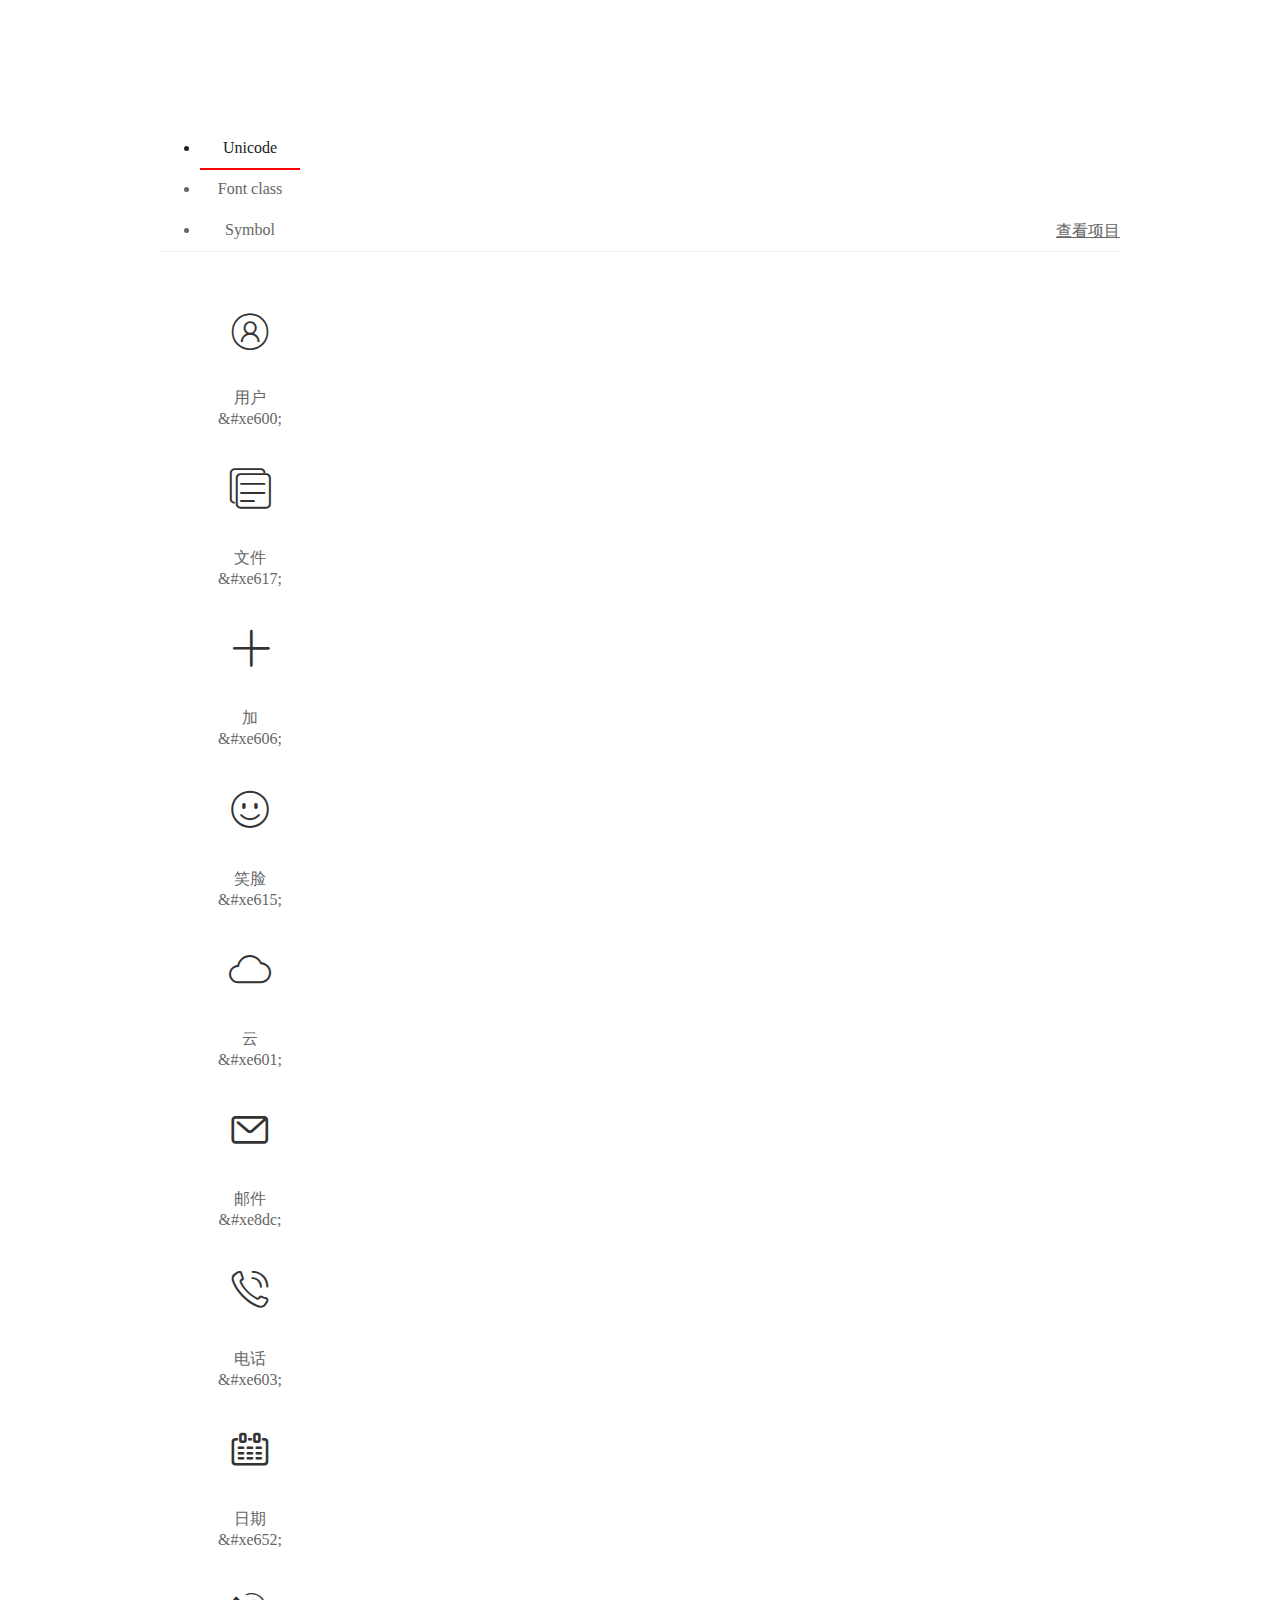
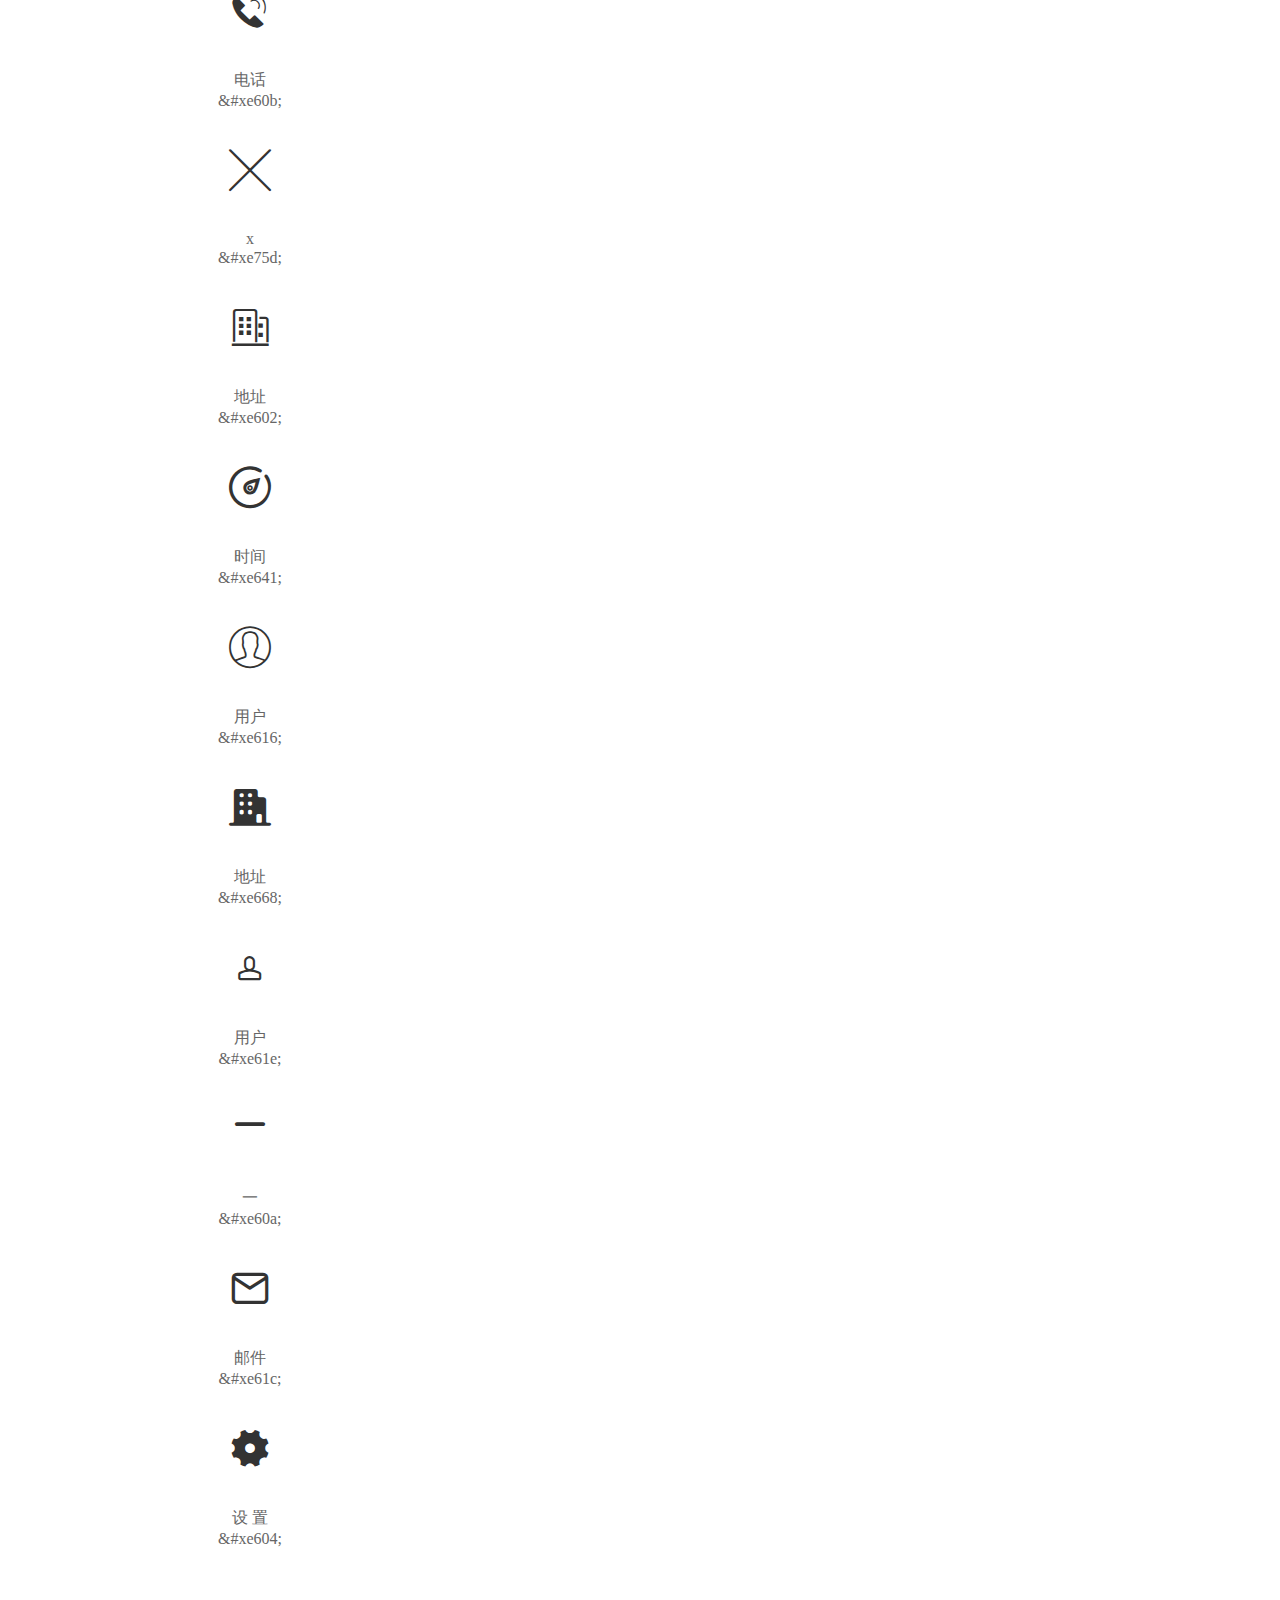
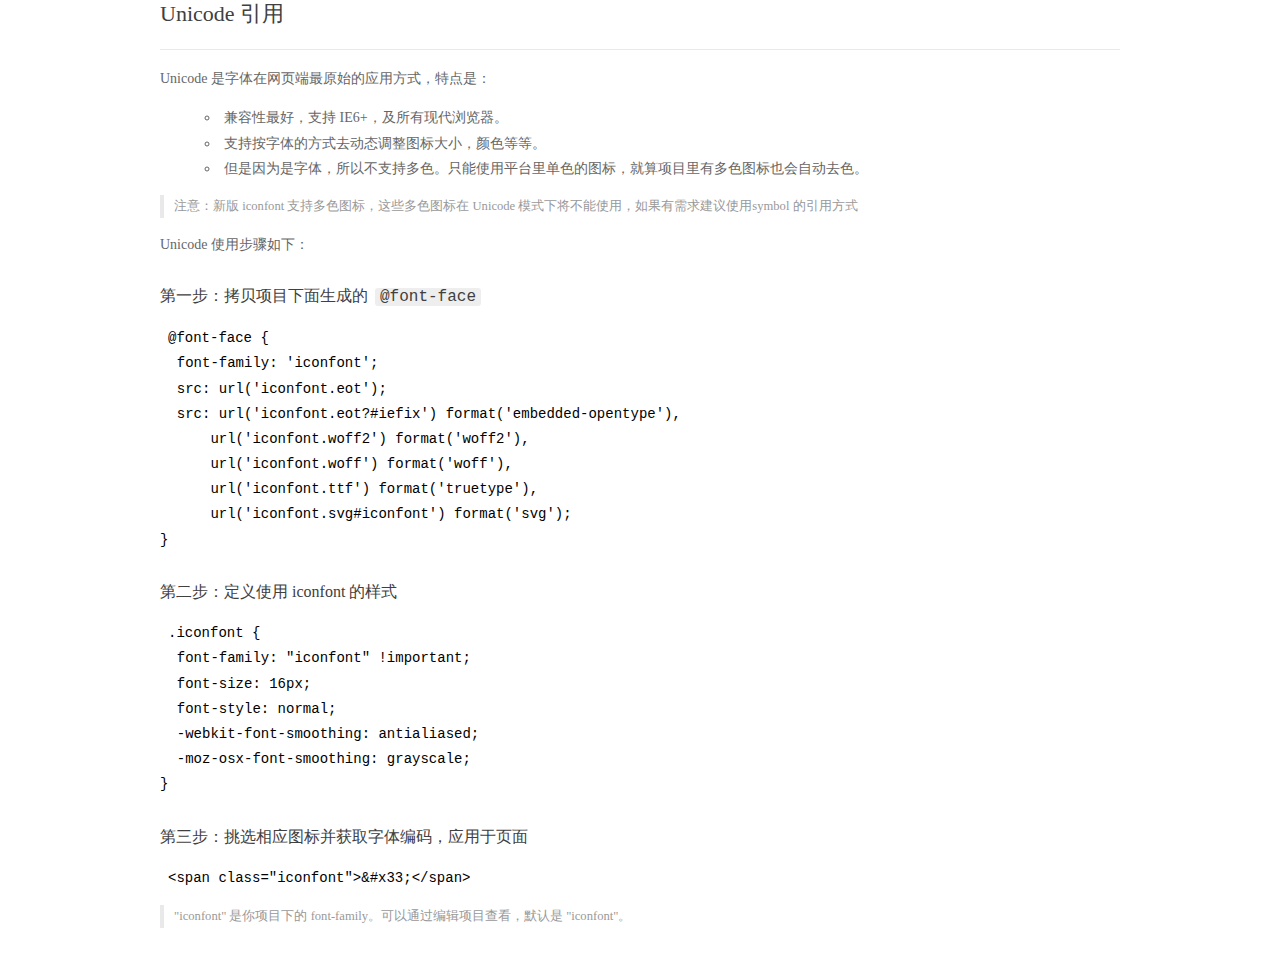
<file: 练习图片3/img/font-icon/demo_index.html>
<!DOCTYPE html>
<html>
<head>
  <meta charset="utf-8"/>
  <title>IconFont Demo</title>
  <link rel="shortcut icon" href="https://gtms04.alicdn.com/tps/i4/TB1_oz6GVXXXXaFXpXXJDFnIXXX-64-64.ico" type="image/x-icon"/>
  <link rel="stylesheet" href="https://g.alicdn.com/thx/cube/1.3.2/cube.min.css">
  <link rel="stylesheet" href="demo.css">
  <link rel="stylesheet" href="iconfont.css">
  <script src="iconfont.js"></script>
  <!-- jQuery -->
  <script src="https://a1.alicdn.com/oss/uploads/2018/12/26/7bfddb60-08e8-11e9-9b04-53e73bb6408b.js"></script>
  <!-- 代码高亮 -->
  <script src="https://a1.alicdn.com/oss/uploads/2018/12/26/a3f714d0-08e6-11e9-8a15-ebf944d7534c.js"></script>
</head>
<body>
  <div class="main">
    <h1 class="logo"><a href="https://www.iconfont.cn/" title="iconfont 首页" target="_blank">&#xe86b;</a></h1>
    <div class="nav-tabs">
      <ul id="tabs" class="dib-box">
        <li class="dib active"><span>Unicode</span></li>
        <li class="dib"><span>Font class</span></li>
        <li class="dib"><span>Symbol</span></li>
      </ul>
      
      <a href="https://www.iconfont.cn/manage/index?manage_type=myprojects&projectId=1606835" target="_blank" class="nav-more">查看项目</a>
      
    </div>
    <div class="tab-container">
      <div class="content unicode" style="display: block;">
          <ul class="icon_lists dib-box">
          
            <li class="dib">
              <span class="icon iconfont">&#xe600;</span>
                <div class="name">用户</div>
                <div class="code-name">&amp;#xe600;</div>
              </li>
          
            <li class="dib">
              <span class="icon iconfont">&#xe617;</span>
                <div class="name">文件</div>
                <div class="code-name">&amp;#xe617;</div>
              </li>
          
            <li class="dib">
              <span class="icon iconfont">&#xe606;</span>
                <div class="name">加</div>
                <div class="code-name">&amp;#xe606;</div>
              </li>
          
            <li class="dib">
              <span class="icon iconfont">&#xe615;</span>
                <div class="name">笑脸</div>
                <div class="code-name">&amp;#xe615;</div>
              </li>
          
            <li class="dib">
              <span class="icon iconfont">&#xe601;</span>
                <div class="name">云</div>
                <div class="code-name">&amp;#xe601;</div>
              </li>
          
            <li class="dib">
              <span class="icon iconfont">&#xe8dc;</span>
                <div class="name">邮件</div>
                <div class="code-name">&amp;#xe8dc;</div>
              </li>
          
            <li class="dib">
              <span class="icon iconfont">&#xe603;</span>
                <div class="name">电话</div>
                <div class="code-name">&amp;#xe603;</div>
              </li>
          
            <li class="dib">
              <span class="icon iconfont">&#xe652;</span>
                <div class="name">日期</div>
                <div class="code-name">&amp;#xe652;</div>
              </li>
          
            <li class="dib">
              <span class="icon iconfont">&#xe60b;</span>
                <div class="name">电话</div>
                <div class="code-name">&amp;#xe60b;</div>
              </li>
          
            <li class="dib">
              <span class="icon iconfont">&#xe75d;</span>
                <div class="name">x</div>
                <div class="code-name">&amp;#xe75d;</div>
              </li>
          
            <li class="dib">
              <span class="icon iconfont">&#xe602;</span>
                <div class="name">地址</div>
                <div class="code-name">&amp;#xe602;</div>
              </li>
          
            <li class="dib">
              <span class="icon iconfont">&#xe641;</span>
                <div class="name">时间</div>
                <div class="code-name">&amp;#xe641;</div>
              </li>
          
            <li class="dib">
              <span class="icon iconfont">&#xe616;</span>
                <div class="name">用户</div>
                <div class="code-name">&amp;#xe616;</div>
              </li>
          
            <li class="dib">
              <span class="icon iconfont">&#xe668;</span>
                <div class="name">地址</div>
                <div class="code-name">&amp;#xe668;</div>
              </li>
          
            <li class="dib">
              <span class="icon iconfont">&#xe61e;</span>
                <div class="name">用户</div>
                <div class="code-name">&amp;#xe61e;</div>
              </li>
          
            <li class="dib">
              <span class="icon iconfont">&#xe60a;</span>
                <div class="name">一</div>
                <div class="code-name">&amp;#xe60a;</div>
              </li>
          
            <li class="dib">
              <span class="icon iconfont">&#xe61c;</span>
                <div class="name">邮件</div>
                <div class="code-name">&amp;#xe61c;</div>
              </li>
          
            <li class="dib">
              <span class="icon iconfont">&#xe604;</span>
                <div class="name">设 置</div>
                <div class="code-name">&amp;#xe604;</div>
              </li>
          
          </ul>
          <div class="article markdown">
          <h2 id="unicode-">Unicode 引用</h2>
          <hr>

          <p>Unicode 是字体在网页端最原始的应用方式，特点是：</p>
          <ul>
            <li>兼容性最好，支持 IE6+，及所有现代浏览器。</li>
            <li>支持按字体的方式去动态调整图标大小，颜色等等。</li>
            <li>但是因为是字体，所以不支持多色。只能使用平台里单色的图标，就算项目里有多色图标也会自动去色。</li>
          </ul>
          <blockquote>
            <p>注意：新版 iconfont 支持多色图标，这些多色图标在 Unicode 模式下将不能使用，如果有需求建议使用symbol 的引用方式</p>
          </blockquote>
          <p>Unicode 使用步骤如下：</p>
          <h3 id="-font-face">第一步：拷贝项目下面生成的 <code>@font-face</code></h3>
<pre><code class="language-css"
>@font-face {
  font-family: 'iconfont';
  src: url('iconfont.eot');
  src: url('iconfont.eot?#iefix') format('embedded-opentype'),
      url('iconfont.woff2') format('woff2'),
      url('iconfont.woff') format('woff'),
      url('iconfont.ttf') format('truetype'),
      url('iconfont.svg#iconfont') format('svg');
}
</code></pre>
          <h3 id="-iconfont-">第二步：定义使用 iconfont 的样式</h3>
<pre><code class="language-css"
>.iconfont {
  font-family: "iconfont" !important;
  font-size: 16px;
  font-style: normal;
  -webkit-font-smoothing: antialiased;
  -moz-osx-font-smoothing: grayscale;
}
</code></pre>
          <h3 id="-">第三步：挑选相应图标并获取字体编码，应用于页面</h3>
<pre>
<code class="language-html"
>&lt;span class="iconfont"&gt;&amp;#x33;&lt;/span&gt;
</code></pre>
          <blockquote>
            <p>"iconfont" 是你项目下的 font-family。可以通过编辑项目查看，默认是 "iconfont"。</p>
          </blockquote>
          </div>
      </div>
      <div class="content font-class">
        <ul class="icon_lists dib-box">
          
          <li class="dib">
            <span class="icon iconfont icon-geren"></span>
            <div class="name">
              用户
            </div>
            <div class="code-name">.icon-geren
            </div>
          </li>
          
          <li class="dib">
            <span class="icon iconfont icon-buoumaotubiao25"></span>
            <div class="name">
              文件
            </div>
            <div class="code-name">.icon-buoumaotubiao25
            </div>
          </li>
          
          <li class="dib">
            <span class="icon iconfont icon-jia"></span>
            <div class="name">
              加
            </div>
            <div class="code-name">.icon-jia
            </div>
          </li>
          
          <li class="dib">
            <span class="icon iconfont icon-xiaolian"></span>
            <div class="name">
              笑脸
            </div>
            <div class="code-name">.icon-xiaolian
            </div>
          </li>
          
          <li class="dib">
            <span class="icon iconfont icon-icon106-copy"></span>
            <div class="name">
              云
            </div>
            <div class="code-name">.icon-icon106-copy
            </div>
          </li>
          
          <li class="dib">
            <span class="icon iconfont icon-youjian"></span>
            <div class="name">
              邮件
            </div>
            <div class="code-name">.icon-youjian
            </div>
          </li>
          
          <li class="dib">
            <span class="icon iconfont icon-09dianhua"></span>
            <div class="name">
              电话
            </div>
            <div class="code-name">.icon-09dianhua
            </div>
          </li>
          
          <li class="dib">
            <span class="icon iconfont icon-riqi"></span>
            <div class="name">
              日期
            </div>
            <div class="code-name">.icon-riqi
            </div>
          </li>
          
          <li class="dib">
            <span class="icon iconfont icon-dianhua"></span>
            <div class="name">
              电话
            </div>
            <div class="code-name">.icon-dianhua
            </div>
          </li>
          
          <li class="dib">
            <span class="icon iconfont icon-x"></span>
            <div class="name">
              x
            </div>
            <div class="code-name">.icon-x
            </div>
          </li>
          
          <li class="dib">
            <span class="icon iconfont icon-dizhi"></span>
            <div class="name">
              地址
            </div>
            <div class="code-name">.icon-dizhi
            </div>
          </li>
          
          <li class="dib">
            <span class="icon iconfont icon-shijianhuaban"></span>
            <div class="name">
              时间
            </div>
            <div class="code-name">.icon-shijianhuaban
            </div>
          </li>
          
          <li class="dib">
            <span class="icon iconfont icon-yonghu"></span>
            <div class="name">
              用户
            </div>
            <div class="code-name">.icon-yonghu
            </div>
          </li>
          
          <li class="dib">
            <span class="icon iconfont icon-dizhi1"></span>
            <div class="name">
              地址
            </div>
            <div class="code-name">.icon-dizhi1
            </div>
          </li>
          
          <li class="dib">
            <span class="icon iconfont icon-yonghu1"></span>
            <div class="name">
              用户
            </div>
            <div class="code-name">.icon-yonghu1
            </div>
          </li>
          
          <li class="dib">
            <span class="icon iconfont icon-yi"></span>
            <div class="name">
              一
            </div>
            <div class="code-name">.icon-yi
            </div>
          </li>
          
          <li class="dib">
            <span class="icon iconfont icon-youjian1"></span>
            <div class="name">
              邮件
            </div>
            <div class="code-name">.icon-youjian1
            </div>
          </li>
          
          <li class="dib">
            <span class="icon iconfont icon-shezhi"></span>
            <div class="name">
              设 置
            </div>
            <div class="code-name">.icon-shezhi
            </div>
          </li>
          
        </ul>
        <div class="article markdown">
        <h2 id="font-class-">font-class 引用</h2>
        <hr>

        <p>font-class 是 Unicode 使用方式的一种变种，主要是解决 Unicode 书写不直观，语意不明确的问题。</p>
        <p>与 Unicode 使用方式相比，具有如下特点：</p>
        <ul>
          <li>兼容性良好，支持 IE8+，及所有现代浏览器。</li>
          <li>相比于 Unicode 语意明确，书写更直观。可以很容易分辨这个 icon 是什么。</li>
          <li>因为使用 class 来定义图标，所以当要替换图标时，只需要修改 class 里面的 Unicode 引用。</li>
          <li>不过因为本质上还是使用的字体，所以多色图标还是不支持的。</li>
        </ul>
        <p>使用步骤如下：</p>
        <h3 id="-fontclass-">第一步：引入项目下面生成的 fontclass 代码：</h3>
<pre><code class="language-html">&lt;link rel="stylesheet" href="./iconfont.css"&gt;
</code></pre>
        <h3 id="-">第二步：挑选相应图标并获取类名，应用于页面：</h3>
<pre><code class="language-html">&lt;span class="iconfont icon-xxx"&gt;&lt;/span&gt;
</code></pre>
        <blockquote>
          <p>"
            iconfont" 是你项目下的 font-family。可以通过编辑项目查看，默认是 "iconfont"。</p>
        </blockquote>
      </div>
      </div>
      <div class="content symbol">
          <ul class="icon_lists dib-box">
          
            <li class="dib">
                <svg class="icon svg-icon" aria-hidden="true">
                  <use xlink:href="#icon-geren"></use>
                </svg>
                <div class="name">用户</div>
                <div class="code-name">#icon-geren</div>
            </li>
          
            <li class="dib">
                <svg class="icon svg-icon" aria-hidden="true">
                  <use xlink:href="#icon-buoumaotubiao25"></use>
                </svg>
                <div class="name">文件</div>
                <div class="code-name">#icon-buoumaotubiao25</div>
            </li>
          
            <li class="dib">
                <svg class="icon svg-icon" aria-hidden="true">
                  <use xlink:href="#icon-jia"></use>
                </svg>
                <div class="name">加</div>
                <div class="code-name">#icon-jia</div>
            </li>
          
            <li class="dib">
                <svg class="icon svg-icon" aria-hidden="true">
                  <use xlink:href="#icon-xiaolian"></use>
                </svg>
                <div class="name">笑脸</div>
                <div class="code-name">#icon-xiaolian</div>
            </li>
          
            <li class="dib">
                <svg class="icon svg-icon" aria-hidden="true">
                  <use xlink:href="#icon-icon106-copy"></use>
                </svg>
                <div class="name">云</div>
                <div class="code-name">#icon-icon106-copy</div>
            </li>
          
            <li class="dib">
                <svg class="icon svg-icon" aria-hidden="true">
                  <use xlink:href="#icon-youjian"></use>
                </svg>
                <div class="name">邮件</div>
                <div class="code-name">#icon-youjian</div>
            </li>
          
            <li class="dib">
                <svg class="icon svg-icon" aria-hidden="true">
                  <use xlink:href="#icon-09dianhua"></use>
                </svg>
                <div class="name">电话</div>
                <div class="code-name">#icon-09dianhua</div>
            </li>
          
            <li class="dib">
                <svg class="icon svg-icon" aria-hidden="true">
                  <use xlink:href="#icon-riqi"></use>
                </svg>
                <div class="name">日期</div>
                <div class="code-name">#icon-riqi</div>
            </li>
          
            <li class="dib">
                <svg class="icon svg-icon" aria-hidden="true">
                  <use xlink:href="#icon-dianhua"></use>
                </svg>
                <div class="name">电话</div>
                <div class="code-name">#icon-dianhua</div>
            </li>
          
            <li class="dib">
                <svg class="icon svg-icon" aria-hidden="true">
                  <use xlink:href="#icon-x"></use>
                </svg>
                <div class="name">x</div>
                <div class="code-name">#icon-x</div>
            </li>
          
            <li class="dib">
                <svg class="icon svg-icon" aria-hidden="true">
                  <use xlink:href="#icon-dizhi"></use>
                </svg>
                <div class="name">地址</div>
                <div class="code-name">#icon-dizhi</div>
            </li>
          
            <li class="dib">
                <svg class="icon svg-icon" aria-hidden="true">
                  <use xlink:href="#icon-shijianhuaban"></use>
                </svg>
                <div class="name">时间</div>
                <div class="code-name">#icon-shijianhuaban</div>
            </li>
          
            <li class="dib">
                <svg class="icon svg-icon" aria-hidden="true">
                  <use xlink:href="#icon-yonghu"></use>
                </svg>
                <div class="name">用户</div>
                <div class="code-name">#icon-yonghu</div>
            </li>
          
            <li class="dib">
                <svg class="icon svg-icon" aria-hidden="true">
                  <use xlink:href="#icon-dizhi1"></use>
                </svg>
                <div class="name">地址</div>
                <div class="code-name">#icon-dizhi1</div>
            </li>
          
            <li class="dib">
                <svg class="icon svg-icon" aria-hidden="true">
                  <use xlink:href="#icon-yonghu1"></use>
                </svg>
                <div class="name">用户</div>
                <div class="code-name">#icon-yonghu1</div>
            </li>
          
            <li class="dib">
                <svg class="icon svg-icon" aria-hidden="true">
                  <use xlink:href="#icon-yi"></use>
                </svg>
                <div class="name">一</div>
                <div class="code-name">#icon-yi</div>
            </li>
          
            <li class="dib">
                <svg class="icon svg-icon" aria-hidden="true">
                  <use xlink:href="#icon-youjian1"></use>
                </svg>
                <div class="name">邮件</div>
                <div class="code-name">#icon-youjian1</div>
            </li>
          
            <li class="dib">
                <svg class="icon svg-icon" aria-hidden="true">
                  <use xlink:href="#icon-shezhi"></use>
                </svg>
                <div class="name">设 置</div>
                <div class="code-name">#icon-shezhi</div>
            </li>
          
          </ul>
          <div class="article markdown">
          <h2 id="symbol-">Symbol 引用</h2>
          <hr>

          <p>这是一种全新的使用方式，应该说这才是未来的主流，也是平台目前推荐的用法。相关介绍可以参考这篇<a href="">文章</a>
            这种用法其实是做了一个 SVG 的集合，与另外两种相比具有如下特点：</p>
          <ul>
            <li>支持多色图标了，不再受单色限制。</li>
            <li>通过一些技巧，支持像字体那样，通过 <code>font-size</code>, <code>color</code> 来调整样式。</li>
            <li>兼容性较差，支持 IE9+，及现代浏览器。</li>
            <li>浏览器渲染 SVG 的性能一般，还不如 png。</li>
          </ul>
          <p>使用步骤如下：</p>
          <h3 id="-symbol-">第一步：引入项目下面生成的 symbol 代码：</h3>
<pre><code class="language-html">&lt;script src="./iconfont.js"&gt;&lt;/script&gt;
</code></pre>
          <h3 id="-css-">第二步：加入通用 CSS 代码（引入一次就行）：</h3>
<pre><code class="language-html">&lt;style&gt;
.icon {
  width: 1em;
  height: 1em;
  vertical-align: -0.15em;
  fill: currentColor;
  overflow: hidden;
}
&lt;/style&gt;
</code></pre>
          <h3 id="-">第三步：挑选相应图标并获取类名，应用于页面：</h3>
<pre><code class="language-html">&lt;svg class="icon" aria-hidden="true"&gt;
  &lt;use xlink:href="#icon-xxx"&gt;&lt;/use&gt;
&lt;/svg&gt;
</code></pre>
          </div>
      </div>

    </div>
  </div>
  <script>
  $(document).ready(function () {
      $('.tab-container .content:first').show()

      $('#tabs li').click(function (e) {
        var tabContent = $('.tab-container .content')
        var index = $(this).index()

        if ($(this).hasClass('active')) {
          return
        } else {
          $('#tabs li').removeClass('active')
          $(this).addClass('active')

          tabContent.hide().eq(index).fadeIn()
        }
      })
    })
  </script>
</body>
</html>
</file>
<file: 练习图片3/css/base.css>
html,body,div,span,object,iframe,h1,h2,h3,h4,h5,h6,p,blockquote,pre,abbr,address,cite,code,del,dfn,em,img,ins,kbd,q,samp,small,strong,sub,sup,var,b,i,dl,dt,dd,ol,ul,li,fieldset,form,label,legend,table,caption,tbody,tfoot,thead,tr,th,td,article,aside,canvas,details,figcaption,figure,footer,header,hgroup,menu,nav,section,summary,time,mark,audio,video {
	margin:0;
	padding:0;
}
body{
	overflow-x: hidden;
	width: 100%;}
h1,h2,h3,h4,h5,h6,em,i {
	font-weight:100;
	font-style:normal;
}
ul,ol,li {
	list-style-type:none;
}
a {
	color:#666;
	text-decoration:none;
	outline:0;
}
a:hover {
	text-decoration:none;
}
</file>
<file: 练习图片3/img/font-icon/iconfont.css>
@font-face {font-family: "iconfont";
  src: url('iconfont.eot?t=1578625341696'); /* IE9 */
  src: url('iconfont.eot?t=1578625341696#iefix') format('embedded-opentype'), /* IE6-IE8 */
  url('[data-uri]') format('woff2'),
  url('iconfont.woff?t=1578625341696') format('woff'),
  url('iconfont.ttf?t=1578625341696') format('truetype'), /* chrome, firefox, opera, Safari, Android, iOS 4.2+ */
  url('iconfont.svg?t=1578625341696#iconfont') format('svg'); /* iOS 4.1- */
}

.iconfont {
  font-family: "iconfont" !important;
  font-size: 16px;
  font-style: normal;
  -webkit-font-smoothing: antialiased;
  -moz-osx-font-smoothing: grayscale;
}

.icon-geren:before {
  content: "\e600";
}

.icon-buoumaotubiao25:before {
  content: "\e617";
}

.icon-jia:before {
  content: "\e606";
}

.icon-xiaolian:before {
  content: "\e615";
}

.icon-icon106-copy:before {
  content: "\e601";
}

.icon-youjian:before {
  content: "\e8dc";
}

.icon-09dianhua:before {
  content: "\e603";
}

.icon-riqi:before {
  content: "\e652";
}

.icon-dianhua:before {
  content: "\e60b";
}

.icon-x:before {
  content: "\e75d";
}

.icon-dizhi:before {
  content: "\e602";
}

.icon-shijianhuaban:before {
  content: "\e641";
}

.icon-yonghu:before {
  content: "\e616";
}

.icon-dizhi1:before {
  content: "\e668";
}

.icon-yonghu1:before {
  content: "\e61e";
}

.icon-yi:before {
  content: "\e60a";
}

.icon-youjian1:before {
  content: "\e61c";
}

.icon-shezhi:before {
  content: "\e604";
}
</file>
<file: 练习图片3/css/index.css>
#header {
  width: 100%;
  height: 70px;
  background-image: linear-gradient(#f9f9f9, #f9f9f9),
    linear-gradient(#ffffff, #ffffff);
  background-blend-mode: normal, normal;
}
#header .wrap {
  width: 1170px;
  height: 70px;
  margin: 0 auto;
}
#header .wrap::after {
  content: "";
  display: block;
  clear: both;
}
#header .wrap .wrap-l {
  float: left;
  width: 270px;
  height: 100%;
}
#header .wrap .wrap-l p {
  width: 100%;
  height: 100%;
}
#header .wrap .wrap-l p span {
  display: inline-block;
}
#header .wrap .wrap-l p .title {
  width: 115px;
  height: 70px;
  line-height: 70px;
  font-weight: 700;
  font-size: 24px;
  letter-spacing: 0px;
  color: #333333;
}
#header .wrap .wrap-l p .mes {
  font-family: SourceSansPro-Semibold;
  font-size: 14px;
  line-height: 24px;
  letter-spacing: 0px;
  color: #333333;
}
#header .wrap .wrap-l p .mes .mes-radius {
  width: 18px;
  height: 18px;
  text-align: center;
  line-height: 18px;
  border-radius: 50%;
  background-image: linear-gradient(#fa7252, #fa7252),
    linear-gradient(#ffffff, #ffffff);
  background-blend-mode: normal, normal;
}
#header .wrap .wrap-r {
  float: right;
  width: 230px;
  height: 70px;
}
#header .wrap .wrap-r::after {
  content: "";
  display: block;
  clear: both;
}
#header .wrap .wrap-r .wrap-info {
  width: 80px;
  height: 70px;
  float: left;
}
#header .wrap .wrap-r span {
  display: inline-block;
}
#header .wrap .wrap-r .wrap-info span {
  height: 70px;
  line-height: 70px;
}
#header .wrap .wrap-r .wrap-info .radius {
  width: 18px;
  height: 18px;
  text-align: center;
  line-height: 18px;
  border-radius: 50%;
  background-image: linear-gradient(#fa7252, #fa7252),
    linear-gradient(#ffffff, #ffffff);
  background-blend-mode: normal, normal;
}
#header .wrap .wrap-r .wrap-login {
  float: right;
  width: 138px;
  height: 70px;
}
#header .wrap .wrap-r .wrap-login span {
  line-height: 70px;
  font-size: 14px;
  letter-spacing: 0px;
  color: rgb(102, 114, 132);
}

#content {
  width: 100%;
  height: 54px;
  background-image: linear-gradient(90deg, #1d62f0 0%, #1ad6fd 100%),
    linear-gradient(#666666, #666666);
  background-blend-mode: normal, normal;
}
#content .box {
  width: 1170px;
  height: 100%;
  margin: 0 auto;
}
#content .box::after {
  content: "";
  display: block;
  clear: both;
}
#content .box .box-r {
  float: right;

  display: flex;
}
#content .box .box-r .br-l {
  width: 170px;
  height: 40px;
  margin-top: 5px;
  padding: 1px 7px 1px 7px;
  border-radius: 2px;
  border: solid 1px rgba(255, 255, 255, 0.6);
}
#content .box .box-r .br-l span {
  display: inline-block;
  line-height: 40px;
  color: #ffffff;
}
#content .box .box-r .br-r {
  width: 130px;
  height: 40px;
  padding: 1px 7px 1px 7px;
  margin-top: 5px;
  margin-left: 20px;
  margin-right: 5px;
  border-radius: 2px;
  border: solid 1px rgba(255, 255, 255, 0.6);
}
#content .box .box-r .br-r span {
  display: inline-block;
  line-height: 40px;
  color: #ffffff;
}
</file>
<file: 测试考核图片/img/font-icon/demo.css>
/* Logo 字体 */
@font-face {
  font-family: "iconfont logo";
  src: url('https://at.alicdn.com/t/font_985780_km7mi63cihi.eot?t=1545807318834');
  src: url('https://at.alicdn.com/t/font_985780_km7mi63cihi.eot?t=1545807318834#iefix') format('embedded-opentype'),
    url('https://at.alicdn.com/t/font_985780_km7mi63cihi.woff?t=1545807318834') format('woff'),
    url('https://at.alicdn.com/t/font_985780_km7mi63cihi.ttf?t=1545807318834') format('truetype'),
    url('https://at.alicdn.com/t/font_985780_km7mi63cihi.svg?t=1545807318834#iconfont') format('svg');
}

.logo {
  font-family: "iconfont logo";
  font-size: 160px;
  font-style: normal;
  -webkit-font-smoothing: antialiased;
  -moz-osx-font-smoothing: grayscale;
}

/* tabs */
.nav-tabs {
  position: relative;
}

.nav-tabs .nav-more {
  position: absolute;
  right: 0;
  bottom: 0;
  height: 42px;
  line-height: 42px;
  color: #666;
}

#tabs {
  border-bottom: 1px solid #eee;
}

#tabs li {
  cursor: pointer;
  width: 100px;
  height: 40px;
  line-height: 40px;
  text-align: center;
  font-size: 16px;
  border-bottom: 2px solid transparent;
  position: relative;
  z-index: 1;
  margin-bottom: -1px;
  color: #666;
}


#tabs .active {
  border-bottom-color: #f00;
  color: #222;
}

.tab-container .content {
  display: none;
}

/* 页面布局 */
.main {
  padding: 30px 100px;
  width: 960px;
  margin: 0 auto;
}

.main .logo {
  color: #333;
  text-align: left;
  margin-bottom: 30px;
  line-height: 1;
  height: 110px;
  margin-top: -50px;
  overflow: hidden;
  *zoom: 1;
}

.main .logo a {
  font-size: 160px;
  color: #333;
}

.helps {
  margin-top: 40px;
}

.helps pre {
  padding: 20px;
  margin: 10px 0;
  border: solid 1px #e7e1cd;
  background-color: #fffdef;
  overflow: auto;
}

.icon_lists {
  width: 100% !important;
  overflow: hidden;
  *zoom: 1;
}

.icon_lists li {
  width: 100px;
  margin-bottom: 10px;
  margin-right: 20px;
  text-align: center;
  list-style: none !important;
  cursor: default;
}

.icon_lists li .code-name {
  line-height: 1.2;
}

.icon_lists .icon {
  display: block;
  height: 100px;
  line-height: 100px;
  font-size: 42px;
  margin: 10px auto;
  color: #333;
  -webkit-transition: font-size 0.25s linear, width 0.25s linear;
  -moz-transition: font-size 0.25s linear, width 0.25s linear;
  transition: font-size 0.25s linear, width 0.25s linear;
}

.icon_lists .icon:hover {
  font-size: 100px;
}

.icon_lists .svg-icon {
  /* 通过设置 font-size 来改变图标大小 */
  width: 1em;
  /* 图标和文字相邻时，垂直对齐 */
  vertical-align: -0.15em;
  /* 通过设置 color 来改变 SVG 的颜色/fill */
  fill: currentColor;
  /* path 和 stroke 溢出 viewBox 部分在 IE 下会显示
      normalize.css 中也包含这行 */
  overflow: hidden;
}

.icon_lists li .name,
.icon_lists li .code-name {
  color: #666;
}

/* markdown 样式 */
.markdown {
  color: #666;
  font-size: 14px;
  line-height: 1.8;
}

.highlight {
  line-height: 1.5;
}

.markdown img {
  vertical-align: middle;
  max-width: 100%;
}

.markdown h1 {
  color: #404040;
  font-weight: 500;
  line-height: 40px;
  margin-bottom: 24px;
}

.markdown h2,
.markdown h3,
.markdown h4,
.markdown h5,
.markdown h6 {
  color: #404040;
  margin: 1.6em 0 0.6em 0;
  font-weight: 500;
  clear: both;
}

.markdown h1 {
  font-size: 28px;
}

.markdown h2 {
  font-size: 22px;
}

.markdown h3 {
  font-size: 16px;
}

.markdown h4 {
  font-size: 14px;
}

.markdown h5 {
  font-size: 12px;
}

.markdown h6 {
  font-size: 12px;
}

.markdown hr {
  height: 1px;
  border: 0;
  background: #e9e9e9;
  margin: 16px 0;
  clear: both;
}

.markdown p {
  margin: 1em 0;
}

.markdown>p,
.markdown>blockquote,
.markdown>.highlight,
.markdown>ol,
.markdown>ul {
  width: 80%;
}

.markdown ul>li {
  list-style: circle;
}

.markdown>ul li,
.markdown blockquote ul>li {
  margin-left: 20px;
  padding-left: 4px;
}

.markdown>ul li p,
.markdown>ol li p {
  margin: 0.6em 0;
}

.markdown ol>li {
  list-style: decimal;
}

.markdown>ol li,
.markdown blockquote ol>li {
  margin-left: 20px;
  padding-left: 4px;
}

.markdown code {
  margin: 0 3px;
  padding: 0 5px;
  background: #eee;
  border-radius: 3px;
}

.markdown strong,
.markdown b {
  font-weight: 600;
}

.markdown>table {
  border-collapse: collapse;
  border-spacing: 0px;
  empty-cells: show;
  border: 1px solid #e9e9e9;
  width: 95%;
  margin-bottom: 24px;
}

.markdown>table th {
  white-space: nowrap;
  color: #333;
  font-weight: 600;
}

.markdown>table th,
.markdown>table td {
  border: 1px solid #e9e9e9;
  padding: 8px 16px;
  text-align: left;
}

.markdown>table th {
  background: #F7F7F7;
}

.markdown blockquote {
  font-size: 90%;
  color: #999;
  border-left: 4px solid #e9e9e9;
  padding-left: 0.8em;
  margin: 1em 0;
}

.markdown blockquote p {
  margin: 0;
}

.markdown .anchor {
  opacity: 0;
  transition: opacity 0.3s ease;
  margin-left: 8px;
}

.markdown .waiting {
  color: #ccc;
}

.markdown h1:hover .anchor,
.markdown h2:hover .anchor,
.markdown h3:hover .anchor,
.markdown h4:hover .anchor,
.markdown h5:hover .anchor,
.markdown h6:hover .anchor {
  opacity: 1;
  display: inline-block;
}

.markdown>br,
.markdown>p>br {
  clear: both;
}


.hljs {
  display: block;
  background: white;
  padding: 0.5em;
  color: #333333;
  overflow-x: auto;
}

.hljs-comment,
.hljs-meta {
  color: #969896;
}

.hljs-string,
.hljs-variable,
.hljs-template-variable,
.hljs-strong,
.hljs-emphasis,
.hljs-quote {
  color: #df5000;
}

.hljs-keyword,
.hljs-selector-tag,
.hljs-type {
  color: #a71d5d;
}

.hljs-literal,
.hljs-symbol,
.hljs-bullet,
.hljs-attribute {
  color: #0086b3;
}

.hljs-section,
.hljs-name {
  color: #63a35c;
}

.hljs-tag {
  color: #333333;
}

.hljs-title,
.hljs-attr,
.hljs-selector-id,
.hljs-selector-class,
.hljs-selector-attr,
.hljs-selector-pseudo {
  color: #795da3;
}

.hljs-addition {
  color: #55a532;
  background-color: #eaffea;
}

.hljs-deletion {
  color: #bd2c00;
  background-color: #ffecec;
}

.hljs-link {
  text-decoration: underline;
}

/* 代码高亮 */
/* PrismJS 1.15.0
https://prismjs.com/download.html#themes=prism&languages=markup+css+clike+javascript */
/**
 * prism.js default theme for JavaScript, CSS and HTML
 * Based on dabblet (http://dabblet.com)
 * @author Lea Verou
 */
code[class*="language-"],
pre[class*="language-"] {
  color: black;
  background: none;
  text-shadow: 0 1px white;
  font-family: Consolas, Monaco, 'Andale Mono', 'Ubuntu Mono', monospace;
  text-align: left;
  white-space: pre;
  word-spacing: normal;
  word-break: normal;
  word-wrap: normal;
  line-height: 1.5;

  -moz-tab-size: 4;
  -o-tab-size: 4;
  tab-size: 4;

  -webkit-hyphens: none;
  -moz-hyphens: none;
  -ms-hyphens: none;
  hyphens: none;
}

pre[class*="language-"]::-moz-selection,
pre[class*="language-"] ::-moz-selection,
code[class*="language-"]::-moz-selection,
code[class*="language-"] ::-moz-selection {
  text-shadow: none;
  background: #b3d4fc;
}

pre[class*="language-"]::selection,
pre[class*="language-"] ::selection,
code[class*="language-"]::selection,
code[class*="language-"] ::selection {
  text-shadow: none;
  background: #b3d4fc;
}

@media print {

  code[class*="language-"],
  pre[class*="language-"] {
    text-shadow: none;
  }
}

/* Code blocks */
pre[class*="language-"] {
  padding: 1em;
  margin: .5em 0;
  overflow: auto;
}

:not(pre)>code[class*="language-"],
pre[class*="language-"] {
  background: #f5f2f0;
}

/* Inline code */
:not(pre)>code[class*="language-"] {
  padding: .1em;
  border-radius: .3em;
  white-space: normal;
}

.token.comment,
.token.prolog,
.token.doctype,
.token.cdata {
  color: slategray;
}

.token.punctuation {
  color: #999;
}

.namespace {
  opacity: .7;
}

.token.property,
.token.tag,
.token.boolean,
.token.number,
.token.constant,
.token.symbol,
.token.deleted {
  color: #905;
}

.token.selector,
.token.attr-name,
.token.string,
.token.char,
.token.builtin,
.token.inserted {
  color: #690;
}

.token.operator,
.token.entity,
.token.url,
.language-css .token.string,
.style .token.string {
  color: #9a6e3a;
  background: hsla(0, 0%, 100%, .5);
}

.token.atrule,
.token.attr-value,
.token.keyword {
  color: #07a;
}

.token.function,
.token.class-name {
  color: #DD4A68;
}

.token.regex,
.token.important,
.token.variable {
  color: #e90;
}

.token.important,
.token.bold {
  font-weight: bold;
}

.token.italic {
  font-style: italic;
}

.token.entity {
  cursor: help;
}
</file>
<file: 测试考核图片/img/font-icon/iconfont.css>
@font-face {font-family: "iconfont";
  src: url('iconfont.eot?t=1578915893059'); /* IE9 */
  src: url('iconfont.eot?t=1578915893059#iefix') format('embedded-opentype'), /* IE6-IE8 */
  url('[data-uri]') format('woff2'),
  url('iconfont.woff?t=1578915893059') format('woff'),
  url('iconfont.ttf?t=1578915893059') format('truetype'), /* chrome, firefox, opera, Safari, Android, iOS 4.2+ */
  url('iconfont.svg?t=1578915893059#iconfont') format('svg'); /* iOS 4.1- */
}

.iconfont {
  font-family: "iconfont" !important;
  font-size: 16px;
  font-style: normal;
  -webkit-font-smoothing: antialiased;
  -moz-osx-font-smoothing: grayscale;
}

.icon-you:before {
  content: "\e667";
}

.icon-_zuo-copy:before {
  content: "\e600";
}
</file>
<file: 练习图片2/img/font-icon/demo.css>
/* Logo 字体 */
@font-face {
  font-family: "iconfont logo";
  src: url('https://at.alicdn.com/t/font_985780_km7mi63cihi.eot?t=1545807318834');
  src: url('https://at.alicdn.com/t/font_985780_km7mi63cihi.eot?t=1545807318834#iefix') format('embedded-opentype'),
    url('https://at.alicdn.com/t/font_985780_km7mi63cihi.woff?t=1545807318834') format('woff'),
    url('https://at.alicdn.com/t/font_985780_km7mi63cihi.ttf?t=1545807318834') format('truetype'),
    url('https://at.alicdn.com/t/font_985780_km7mi63cihi.svg?t=1545807318834#iconfont') format('svg');
}

.logo {
  font-family: "iconfont logo";
  font-size: 160px;
  font-style: normal;
  -webkit-font-smoothing: antialiased;
  -moz-osx-font-smoothing: grayscale;
}

/* tabs */
.nav-tabs {
  position: relative;
}

.nav-tabs .nav-more {
  position: absolute;
  right: 0;
  bottom: 0;
  height: 42px;
  line-height: 42px;
  color: #666;
}

#tabs {
  border-bottom: 1px solid #eee;
}

#tabs li {
  cursor: pointer;
  width: 100px;
  height: 40px;
  line-height: 40px;
  text-align: center;
  font-size: 16px;
  border-bottom: 2px solid transparent;
  position: relative;
  z-index: 1;
  margin-bottom: -1px;
  color: #666;
}


#tabs .active {
  border-bottom-color: #f00;
  color: #222;
}

.tab-container .content {
  display: none;
}

/* 页面布局 */
.main {
  padding: 30px 100px;
  width: 960px;
  margin: 0 auto;
}

.main .logo {
  color: #333;
  text-align: left;
  margin-bottom: 30px;
  line-height: 1;
  height: 110px;
  margin-top: -50px;
  overflow: hidden;
  *zoom: 1;
}

.main .logo a {
  font-size: 160px;
  color: #333;
}

.helps {
  margin-top: 40px;
}

.helps pre {
  padding: 20px;
  margin: 10px 0;
  border: solid 1px #e7e1cd;
  background-color: #fffdef;
  overflow: auto;
}

.icon_lists {
  width: 100% !important;
  overflow: hidden;
  *zoom: 1;
}

.icon_lists li {
  width: 100px;
  margin-bottom: 10px;
  margin-right: 20px;
  text-align: center;
  list-style: none !important;
  cursor: default;
}

.icon_lists li .code-name {
  line-height: 1.2;
}

.icon_lists .icon {
  display: block;
  height: 100px;
  line-height: 100px;
  font-size: 42px;
  margin: 10px auto;
  color: #333;
  -webkit-transition: font-size 0.25s linear, width 0.25s linear;
  -moz-transition: font-size 0.25s linear, width 0.25s linear;
  transition: font-size 0.25s linear, width 0.25s linear;
}

.icon_lists .icon:hover {
  font-size: 100px;
}

.icon_lists .svg-icon {
  /* 通过设置 font-size 来改变图标大小 */
  width: 1em;
  /* 图标和文字相邻时，垂直对齐 */
  vertical-align: -0.15em;
  /* 通过设置 color 来改变 SVG 的颜色/fill */
  fill: currentColor;
  /* path 和 stroke 溢出 viewBox 部分在 IE 下会显示
      normalize.css 中也包含这行 */
  overflow: hidden;
}

.icon_lists li .name,
.icon_lists li .code-name {
  color: #666;
}

/* markdown 样式 */
.markdown {
  color: #666;
  font-size: 14px;
  line-height: 1.8;
}

.highlight {
  line-height: 1.5;
}

.markdown img {
  vertical-align: middle;
  max-width: 100%;
}

.markdown h1 {
  color: #404040;
  font-weight: 500;
  line-height: 40px;
  margin-bottom: 24px;
}

.markdown h2,
.markdown h3,
.markdown h4,
.markdown h5,
.markdown h6 {
  color: #404040;
  margin: 1.6em 0 0.6em 0;
  font-weight: 500;
  clear: both;
}

.markdown h1 {
  font-size: 28px;
}

.markdown h2 {
  font-size: 22px;
}

.markdown h3 {
  font-size: 16px;
}

.markdown h4 {
  font-size: 14px;
}

.markdown h5 {
  font-size: 12px;
}

.markdown h6 {
  font-size: 12px;
}

.markdown hr {
  height: 1px;
  border: 0;
  background: #e9e9e9;
  margin: 16px 0;
  clear: both;
}

.markdown p {
  margin: 1em 0;
}

.markdown>p,
.markdown>blockquote,
.markdown>.highlight,
.markdown>ol,
.markdown>ul {
  width: 80%;
}

.markdown ul>li {
  list-style: circle;
}

.markdown>ul li,
.markdown blockquote ul>li {
  margin-left: 20px;
  padding-left: 4px;
}

.markdown>ul li p,
.markdown>ol li p {
  margin: 0.6em 0;
}

.markdown ol>li {
  list-style: decimal;
}

.markdown>ol li,
.markdown blockquote ol>li {
  margin-left: 20px;
  padding-left: 4px;
}

.markdown code {
  margin: 0 3px;
  padding: 0 5px;
  background: #eee;
  border-radius: 3px;
}

.markdown strong,
.markdown b {
  font-weight: 600;
}

.markdown>table {
  border-collapse: collapse;
  border-spacing: 0px;
  empty-cells: show;
  border: 1px solid #e9e9e9;
  width: 95%;
  margin-bottom: 24px;
}

.markdown>table th {
  white-space: nowrap;
  color: #333;
  font-weight: 600;
}

.markdown>table th,
.markdown>table td {
  border: 1px solid #e9e9e9;
  padding: 8px 16px;
  text-align: left;
}

.markdown>table th {
  background: #F7F7F7;
}

.markdown blockquote {
  font-size: 90%;
  color: #999;
  border-left: 4px solid #e9e9e9;
  padding-left: 0.8em;
  margin: 1em 0;
}

.markdown blockquote p {
  margin: 0;
}

.markdown .anchor {
  opacity: 0;
  transition: opacity 0.3s ease;
  margin-left: 8px;
}

.markdown .waiting {
  color: #ccc;
}

.markdown h1:hover .anchor,
.markdown h2:hover .anchor,
.markdown h3:hover .anchor,
.markdown h4:hover .anchor,
.markdown h5:hover .anchor,
.markdown h6:hover .anchor {
  opacity: 1;
  display: inline-block;
}

.markdown>br,
.markdown>p>br {
  clear: both;
}


.hljs {
  display: block;
  background: white;
  padding: 0.5em;
  color: #333333;
  overflow-x: auto;
}

.hljs-comment,
.hljs-meta {
  color: #969896;
}

.hljs-string,
.hljs-variable,
.hljs-template-variable,
.hljs-strong,
.hljs-emphasis,
.hljs-quote {
  color: #df5000;
}

.hljs-keyword,
.hljs-selector-tag,
.hljs-type {
  color: #a71d5d;
}

.hljs-literal,
.hljs-symbol,
.hljs-bullet,
.hljs-attribute {
  color: #0086b3;
}

.hljs-section,
.hljs-name {
  color: #63a35c;
}

.hljs-tag {
  color: #333333;
}

.hljs-title,
.hljs-attr,
.hljs-selector-id,
.hljs-selector-class,
.hljs-selector-attr,
.hljs-selector-pseudo {
  color: #795da3;
}

.hljs-addition {
  color: #55a532;
  background-color: #eaffea;
}

.hljs-deletion {
  color: #bd2c00;
  background-color: #ffecec;
}

.hljs-link {
  text-decoration: underline;
}

/* 代码高亮 */
/* PrismJS 1.15.0
https://prismjs.com/download.html#themes=prism&languages=markup+css+clike+javascript */
/**
 * prism.js default theme for JavaScript, CSS and HTML
 * Based on dabblet (http://dabblet.com)
 * @author Lea Verou
 */
code[class*="language-"],
pre[class*="language-"] {
  color: black;
  background: none;
  text-shadow: 0 1px white;
  font-family: Consolas, Monaco, 'Andale Mono', 'Ubuntu Mono', monospace;
  text-align: left;
  white-space: pre;
  word-spacing: normal;
  word-break: normal;
  word-wrap: normal;
  line-height: 1.5;

  -moz-tab-size: 4;
  -o-tab-size: 4;
  tab-size: 4;

  -webkit-hyphens: none;
  -moz-hyphens: none;
  -ms-hyphens: none;
  hyphens: none;
}

pre[class*="language-"]::-moz-selection,
pre[class*="language-"] ::-moz-selection,
code[class*="language-"]::-moz-selection,
code[class*="language-"] ::-moz-selection {
  text-shadow: none;
  background: #b3d4fc;
}

pre[class*="language-"]::selection,
pre[class*="language-"] ::selection,
code[class*="language-"]::selection,
code[class*="language-"] ::selection {
  text-shadow: none;
  background: #b3d4fc;
}

@media print {

  code[class*="language-"],
  pre[class*="language-"] {
    text-shadow: none;
  }
}

/* Code blocks */
pre[class*="language-"] {
  padding: 1em;
  margin: .5em 0;
  overflow: auto;
}

:not(pre)>code[class*="language-"],
pre[class*="language-"] {
  background: #f5f2f0;
}

/* Inline code */
:not(pre)>code[class*="language-"] {
  padding: .1em;
  border-radius: .3em;
  white-space: normal;
}

.token.comment,
.token.prolog,
.token.doctype,
.token.cdata {
  color: slategray;
}

.token.punctuation {
  color: #999;
}

.namespace {
  opacity: .7;
}

.token.property,
.token.tag,
.token.boolean,
.token.number,
.token.constant,
.token.symbol,
.token.deleted {
  color: #905;
}

.token.selector,
.token.attr-name,
.token.string,
.token.char,
.token.builtin,
.token.inserted {
  color: #690;
}

.token.operator,
.token.entity,
.token.url,
.language-css .token.string,
.style .token.string {
  color: #9a6e3a;
  background: hsla(0, 0%, 100%, .5);
}

.token.atrule,
.token.attr-value,
.token.keyword {
  color: #07a;
}

.token.function,
.token.class-name {
  color: #DD4A68;
}

.token.regex,
.token.important,
.token.variable {
  color: #e90;
}

.token.important,
.token.bold {
  font-weight: bold;
}

.token.italic {
  font-style: italic;
}

.token.entity {
  cursor: help;
}
</file>
<file: 练习图片2/img/font-icon/iconfont.css>
@font-face {font-family: "iconfont";
  src: url('iconfont.eot?t=1578454060489'); /* IE9 */
  src: url('iconfont.eot?t=1578454060489#iefix') format('embedded-opentype'), /* IE6-IE8 */
  url('[data-uri]') format('woff2'),
  url('iconfont.woff?t=1578454060489') format('woff'),
  url('iconfont.ttf?t=1578454060489') format('truetype'), /* chrome, firefox, opera, Safari, Android, iOS 4.2+ */
  url('iconfont.svg?t=1578454060489#iconfont') format('svg'); /* iOS 4.1- */
}

.iconfont {
  font-family: "iconfont" !important;
  font-size: 16px;
  font-style: normal;
  -webkit-font-smoothing: antialiased;
  -moz-osx-font-smoothing: grayscale;
}

.icon-zhifuanquan1:before {
  content: "\e60a";
}

.icon-yidongduan:before {
  content: "\e63f";
}

.icon-icon:before {
  content: "\e610";
}

.icon-weibo1:before {
  content: "\e63d";
}

.icon-lianxiwomen:before {
  content: "\e744";
}

.icon-weixin-copy:before {
  content: "\e600";
}

.icon-you:before {
  content: "\e61d";
}

.icon-shang:before {
  content: "\e61e";
}

.icon-xia:before {
  content: "\e61f";
}

.icon-weibo:before {
  content: "\e699";
}

.icon-riqi:before {
  content: "\e688";
}

.icon-dengluzhuce:before {
  content: "\e691";
}

.icon-shang1:before {
  content: "\e740";
}

.icon-icon--:before {
  content: "\e727";
}

.icon-houdongfangiconfont22:before {
  content: "\e601";
}

.icon-shang2:before {
  content: "\e606";
}

.icon-zhifuanquan:before {
  content: "\e617";
}

.icon-gongsizhuce:before {
  content: "\e607";
}

.icon-caidanlan-zhuanxiangshenpitubiao-weixuanzhongzhuangtai:before {
  content: "\e620";
}

.icon-zhuanrenfuwu:before {
  content: "\e663";
}

.icon-yidongduan4:before {
  content: "\e602";
}

.icon-shouhouwuyou1:before {
  content: "\e608";
}

.icon-shouhouwuyou:before {
  content: "\e603";
}

.icon-shangbiaozhuce:before {
  content: "\e621";
}

.icon-caishuifuwu:before {
  content: "\e629";
}

.icon-shang-copy-copy:before {
  content: "\e65c";
}

.icon-zizhirenzheng:before {
  content: "\e627";
}

.icon-zizhirenzheng1:before {
  content: "\e628";
}

.icon-chunxueicon-:before {
  content: "\e605";
}

.icon-denglu:before {
  content: "\e604";
}

.icon-dianhua:before {
  content: "\e61b";
}
</file>
<file: 练习图片3/img/font-icon/demo.css>
/* Logo 字体 */
@font-face {
  font-family: "iconfont logo";
  src: url('https://at.alicdn.com/t/font_985780_km7mi63cihi.eot?t=1545807318834');
  src: url('https://at.alicdn.com/t/font_985780_km7mi63cihi.eot?t=1545807318834#iefix') format('embedded-opentype'),
    url('https://at.alicdn.com/t/font_985780_km7mi63cihi.woff?t=1545807318834') format('woff'),
    url('https://at.alicdn.com/t/font_985780_km7mi63cihi.ttf?t=1545807318834') format('truetype'),
    url('https://at.alicdn.com/t/font_985780_km7mi63cihi.svg?t=1545807318834#iconfont') format('svg');
}

.logo {
  font-family: "iconfont logo";
  font-size: 160px;
  font-style: normal;
  -webkit-font-smoothing: antialiased;
  -moz-osx-font-smoothing: grayscale;
}

/* tabs */
.nav-tabs {
  position: relative;
}

.nav-tabs .nav-more {
  position: absolute;
  right: 0;
  bottom: 0;
  height: 42px;
  line-height: 42px;
  color: #666;
}

#tabs {
  border-bottom: 1px solid #eee;
}

#tabs li {
  cursor: pointer;
  width: 100px;
  height: 40px;
  line-height: 40px;
  text-align: center;
  font-size: 16px;
  border-bottom: 2px solid transparent;
  position: relative;
  z-index: 1;
  margin-bottom: -1px;
  color: #666;
}


#tabs .active {
  border-bottom-color: #f00;
  color: #222;
}

.tab-container .content {
  display: none;
}

/* 页面布局 */
.main {
  padding: 30px 100px;
  width: 960px;
  margin: 0 auto;
}

.main .logo {
  color: #333;
  text-align: left;
  margin-bottom: 30px;
  line-height: 1;
  height: 110px;
  margin-top: -50px;
  overflow: hidden;
  *zoom: 1;
}

.main .logo a {
  font-size: 160px;
  color: #333;
}

.helps {
  margin-top: 40px;
}

.helps pre {
  padding: 20px;
  margin: 10px 0;
  border: solid 1px #e7e1cd;
  background-color: #fffdef;
  overflow: auto;
}

.icon_lists {
  width: 100% !important;
  overflow: hidden;
  *zoom: 1;
}

.icon_lists li {
  width: 100px;
  margin-bottom: 10px;
  margin-right: 20px;
  text-align: center;
  list-style: none !important;
  cursor: default;
}

.icon_lists li .code-name {
  line-height: 1.2;
}

.icon_lists .icon {
  display: block;
  height: 100px;
  line-height: 100px;
  font-size: 42px;
  margin: 10px auto;
  color: #333;
  -webkit-transition: font-size 0.25s linear, width 0.25s linear;
  -moz-transition: font-size 0.25s linear, width 0.25s linear;
  transition: font-size 0.25s linear, width 0.25s linear;
}

.icon_lists .icon:hover {
  font-size: 100px;
}

.icon_lists .svg-icon {
  /* 通过设置 font-size 来改变图标大小 */
  width: 1em;
  /* 图标和文字相邻时，垂直对齐 */
  vertical-align: -0.15em;
  /* 通过设置 color 来改变 SVG 的颜色/fill */
  fill: currentColor;
  /* path 和 stroke 溢出 viewBox 部分在 IE 下会显示
      normalize.css 中也包含这行 */
  overflow: hidden;
}

.icon_lists li .name,
.icon_lists li .code-name {
  color: #666;
}

/* markdown 样式 */
.markdown {
  color: #666;
  font-size: 14px;
  line-height: 1.8;
}

.highlight {
  line-height: 1.5;
}

.markdown img {
  vertical-align: middle;
  max-width: 100%;
}

.markdown h1 {
  color: #404040;
  font-weight: 500;
  line-height: 40px;
  margin-bottom: 24px;
}

.markdown h2,
.markdown h3,
.markdown h4,
.markdown h5,
.markdown h6 {
  color: #404040;
  margin: 1.6em 0 0.6em 0;
  font-weight: 500;
  clear: both;
}

.markdown h1 {
  font-size: 28px;
}

.markdown h2 {
  font-size: 22px;
}

.markdown h3 {
  font-size: 16px;
}

.markdown h4 {
  font-size: 14px;
}

.markdown h5 {
  font-size: 12px;
}

.markdown h6 {
  font-size: 12px;
}

.markdown hr {
  height: 1px;
  border: 0;
  background: #e9e9e9;
  margin: 16px 0;
  clear: both;
}

.markdown p {
  margin: 1em 0;
}

.markdown>p,
.markdown>blockquote,
.markdown>.highlight,
.markdown>ol,
.markdown>ul {
  width: 80%;
}

.markdown ul>li {
  list-style: circle;
}

.markdown>ul li,
.markdown blockquote ul>li {
  margin-left: 20px;
  padding-left: 4px;
}

.markdown>ul li p,
.markdown>ol li p {
  margin: 0.6em 0;
}

.markdown ol>li {
  list-style: decimal;
}

.markdown>ol li,
.markdown blockquote ol>li {
  margin-left: 20px;
  padding-left: 4px;
}

.markdown code {
  margin: 0 3px;
  padding: 0 5px;
  background: #eee;
  border-radius: 3px;
}

.markdown strong,
.markdown b {
  font-weight: 600;
}

.markdown>table {
  border-collapse: collapse;
  border-spacing: 0px;
  empty-cells: show;
  border: 1px solid #e9e9e9;
  width: 95%;
  margin-bottom: 24px;
}

.markdown>table th {
  white-space: nowrap;
  color: #333;
  font-weight: 600;
}

.markdown>table th,
.markdown>table td {
  border: 1px solid #e9e9e9;
  padding: 8px 16px;
  text-align: left;
}

.markdown>table th {
  background: #F7F7F7;
}

.markdown blockquote {
  font-size: 90%;
  color: #999;
  border-left: 4px solid #e9e9e9;
  padding-left: 0.8em;
  margin: 1em 0;
}

.markdown blockquote p {
  margin: 0;
}

.markdown .anchor {
  opacity: 0;
  transition: opacity 0.3s ease;
  margin-left: 8px;
}

.markdown .waiting {
  color: #ccc;
}

.markdown h1:hover .anchor,
.markdown h2:hover .anchor,
.markdown h3:hover .anchor,
.markdown h4:hover .anchor,
.markdown h5:hover .anchor,
.markdown h6:hover .anchor {
  opacity: 1;
  display: inline-block;
}

.markdown>br,
.markdown>p>br {
  clear: both;
}


.hljs {
  display: block;
  background: white;
  padding: 0.5em;
  color: #333333;
  overflow-x: auto;
}

.hljs-comment,
.hljs-meta {
  color: #969896;
}

.hljs-string,
.hljs-variable,
.hljs-template-variable,
.hljs-strong,
.hljs-emphasis,
.hljs-quote {
  color: #df5000;
}

.hljs-keyword,
.hljs-selector-tag,
.hljs-type {
  color: #a71d5d;
}

.hljs-literal,
.hljs-symbol,
.hljs-bullet,
.hljs-attribute {
  color: #0086b3;
}

.hljs-section,
.hljs-name {
  color: #63a35c;
}

.hljs-tag {
  color: #333333;
}

.hljs-title,
.hljs-attr,
.hljs-selector-id,
.hljs-selector-class,
.hljs-selector-attr,
.hljs-selector-pseudo {
  color: #795da3;
}

.hljs-addition {
  color: #55a532;
  background-color: #eaffea;
}

.hljs-deletion {
  color: #bd2c00;
  background-color: #ffecec;
}

.hljs-link {
  text-decoration: underline;
}

/* 代码高亮 */
/* PrismJS 1.15.0
https://prismjs.com/download.html#themes=prism&languages=markup+css+clike+javascript */
/**
 * prism.js default theme for JavaScript, CSS and HTML
 * Based on dabblet (http://dabblet.com)
 * @author Lea Verou
 */
code[class*="language-"],
pre[class*="language-"] {
  color: black;
  background: none;
  text-shadow: 0 1px white;
  font-family: Consolas, Monaco, 'Andale Mono', 'Ubuntu Mono', monospace;
  text-align: left;
  white-space: pre;
  word-spacing: normal;
  word-break: normal;
  word-wrap: normal;
  line-height: 1.5;

  -moz-tab-size: 4;
  -o-tab-size: 4;
  tab-size: 4;

  -webkit-hyphens: none;
  -moz-hyphens: none;
  -ms-hyphens: none;
  hyphens: none;
}

pre[class*="language-"]::-moz-selection,
pre[class*="language-"] ::-moz-selection,
code[class*="language-"]::-moz-selection,
code[class*="language-"] ::-moz-selection {
  text-shadow: none;
  background: #b3d4fc;
}

pre[class*="language-"]::selection,
pre[class*="language-"] ::selection,
code[class*="language-"]::selection,
code[class*="language-"] ::selection {
  text-shadow: none;
  background: #b3d4fc;
}

@media print {

  code[class*="language-"],
  pre[class*="language-"] {
    text-shadow: none;
  }
}

/* Code blocks */
pre[class*="language-"] {
  padding: 1em;
  margin: .5em 0;
  overflow: auto;
}

:not(pre)>code[class*="language-"],
pre[class*="language-"] {
  background: #f5f2f0;
}

/* Inline code */
:not(pre)>code[class*="language-"] {
  padding: .1em;
  border-radius: .3em;
  white-space: normal;
}

.token.comment,
.token.prolog,
.token.doctype,
.token.cdata {
  color: slategray;
}

.token.punctuation {
  color: #999;
}

.namespace {
  opacity: .7;
}

.token.property,
.token.tag,
.token.boolean,
.token.number,
.token.constant,
.token.symbol,
.token.deleted {
  color: #905;
}

.token.selector,
.token.attr-name,
.token.string,
.token.char,
.token.builtin,
.token.inserted {
  color: #690;
}

.token.operator,
.token.entity,
.token.url,
.language-css .token.string,
.style .token.string {
  color: #9a6e3a;
  background: hsla(0, 0%, 100%, .5);
}

.token.atrule,
.token.attr-value,
.token.keyword {
  color: #07a;
}

.token.function,
.token.class-name {
  color: #DD4A68;
}

.token.regex,
.token.important,
.token.variable {
  color: #e90;
}

.token.important,
.token.bold {
  font-weight: bold;
}

.token.italic {
  font-style: italic;
}

.token.entity {
  cursor: help;
}
</file>
